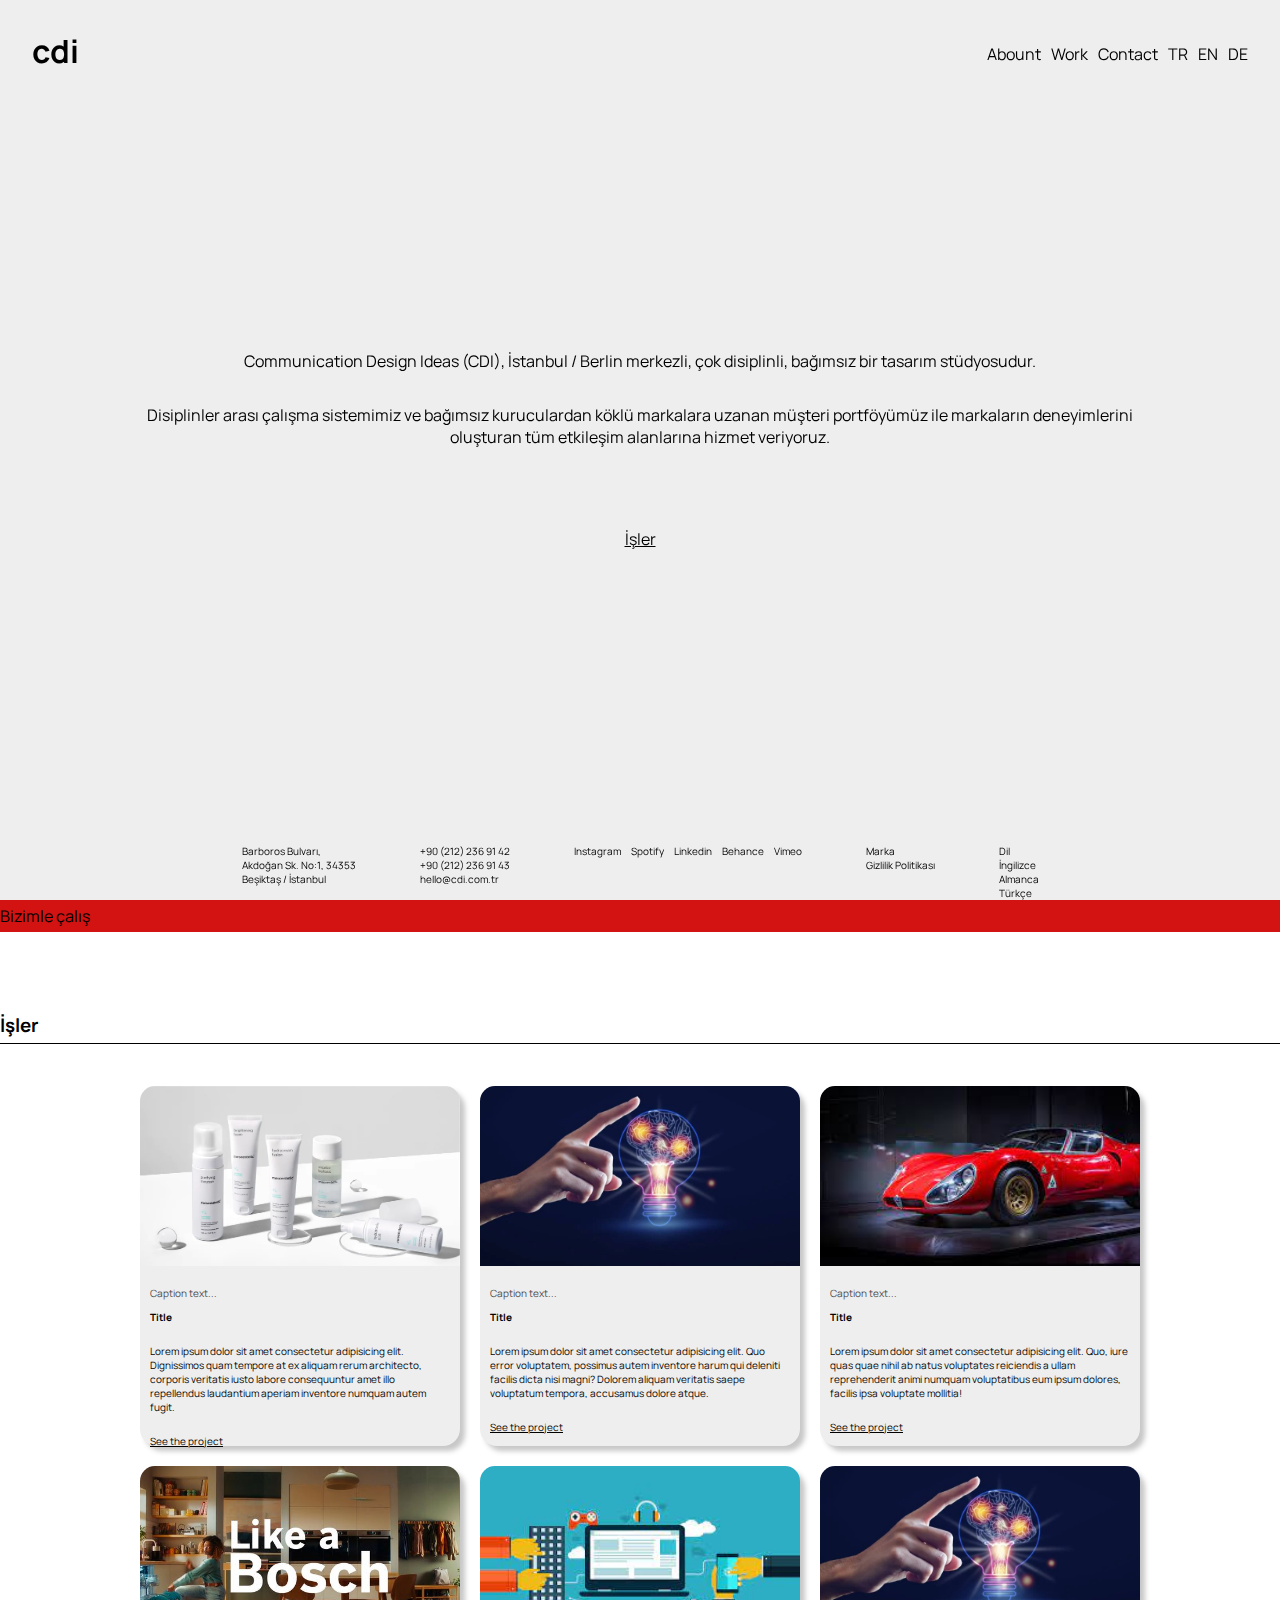
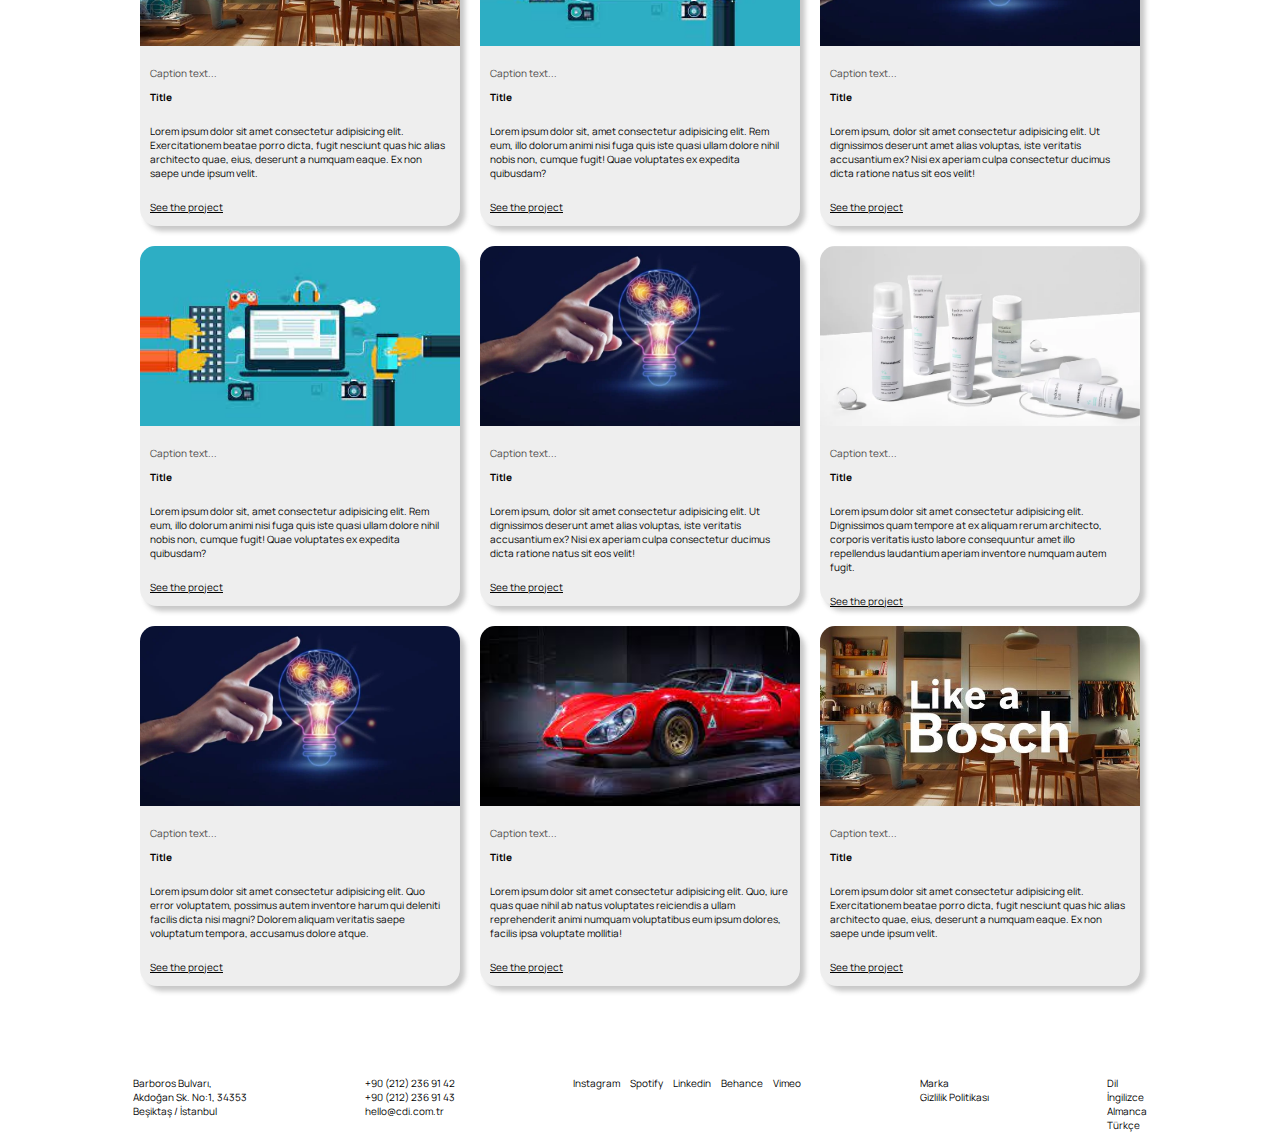
<file: html/index.html>
<!DOCTYPE html>
<html lang="en">
<head>
    <meta charset="UTF-8">
    <meta http-equiv="X-UA-Compatible" content="IE=edge">
    <meta name="viewport" content="width=device-width, initial-scale=1.0">
    <link rel="stylesheet" href="../css/style.css">
   <script src="https://code.jquery.com/jquery-3.5.1.slim.min.js" integrity="sha384-DfXdz2htPH0lsSSs5nCTpuj/zy4C+OGpamoFVy38MVBnE+IbbVYUew+OrCXaRkfj" crossorigin="anonymous"></script>
    <title>Document</title>
</head>
<body>
    <header class="header">
            <div class="logo">
                <a href="./index.html"><h1>cdi</h1></a>
            </div>
            <nav class="slide-nav-bar">
                <div id="mySidenav" class="sidenav">
                    <a href="javascript:void(0)" class="closebtn" onclick="closeNav()">&times;</a>
                    <li class="list_item"><a href="./abount.html" key=54>Abount</a></li>
                    <li class="list_item"><a href="./work.html" key=55>Work</a></li>
                    <li class="list_item"><a href="./contact.html" key=56>Contact</a></li>
                    <li class="list_item"><a href="./Sample_Video_Works.html">Sample-Video</a></li>
                    <li class="list_item"><a href="./Simple_work.html">Sample</a></li>
                    <li class="list_item language" id="tr"><a>TR</a></li>
                    <li class="list_item language" id="en"><a>EN</a></li>
                    <li class="list_item language" id="de"><a>DE</a></li>
                  </div>
                  <span class="slide_bar_open" onclick="openNav()">menu </span>
            </nav>
            <nav class="dekstop-nav">
                <ul class="desktop-list">
                    <li class="dekstop_list_item"><a href="./abount.html" key=54>Abount</a></li>
                    <li class="dekstop_list_item"><a href="./work.html" key=55>Work</a></li>
                    <li class="dekstop_list_item"><a href="./contact.html" key=56>Contact</a></li>
                    <li class="dekstop_list_item language" id="tr"><a>TR</a></li>
                    <li class="dekstop_list_item language" id="en"><a>EN</a></li>
                    <li class="dekstop_list_item language" id="de"><a>DE</a></li>
                </ul>
            </nav>
            <div class="header_text">
                  <p class="text_line_1" key=48>Communication Design Ideas (CDI), İstanbul / Berlin merkezli, çok disiplinli, bağımsız bir tasarım stüdyosudur.</p>
                  <p class="text_line_2" key=49>Disiplinler arası çalışma sistemimiz ve bağımsız kuruculardan köklü markalara uzanan müşteri portföyümüz ile markaların deneyimlerini oluşturan tüm etkileşim alanlarına hizmet veriyoruz.</p>
                  <span class="work_in_link"><a href="#sec1" key=50>İşler</a></span>           
            </div>
            <div class="foot_row">
                    <ul class="foot_list">
                        <li><p>Barboros Bulvarı,</p></li>
                        <li><p>Akdoğan Sk. No:1, 34353</p></li>
                        <li><p>Beşiktaş / İstanbul</p></li>
                        </ul>
                    <ul class="foot_list">
                        <li><p>+90 (212) 236 91 42</p></li>
                        <li><p>+90 (212) 236 91 43</p></li>
                        <li><p>hello@cdi.com.tr</p></li>
                    </ul>
                    <ul class="social foot_list ">
                        <li class="main-item"><p>Instagram</p></li>
                        <li class="main-item"><p>Spotify</p></li>
                        <li class="main-item"><p>Linkedin</p></li>
                        <li class="main-item"><p>Behance</p></li>
                        <li class="main-item"><p>Vimeo</p></li>
                    </ul>
                    <ul class="footer_list">
                        <li><p key=42>Marka</p></li>
                        <li><p key=43>Gizlilik Politikası</p></li>
                    </ul>
                    <ul class="footer_list">
                        <li><p key=44>Dil</p></li>
                        <li><p key=45>İngilizce</p></li>
                        <li><p key=46>Almanca</p></li>
                        <li><p key=47>Türkçe</p></li>
                    </ul>
            </div>
    </header>
    <div class="box">
        <p key=51>Bizimle çalış</p>
   </div>
   <section class="container" id="sec1">
         <div><h3 key=50>İşler</h3></div>
         <div class="border"></div>
         <div class="cards">
            <div class="card">
                <div class="card_image img-1"></div>
                <p class="caption" >Caption text...</p>
                <h4>Title</h4>
                <p class="c1">Lorem ipsum dolor sit amet consectetur adipisicing elit. Dignissimos quam tempore at ex aliquam rerum architecto, corporis veritatis iusto labore consequuntur amet illo repellendus laudantium aperiam inventore numquam autem fugit.</p>
                <a href="#">See the project</a>
            </div>
            <div class="card">
                <div class="card_image img-2"></div>
                <p class="caption">Caption text...</p>
                <h4>Title</h4>
                <p class="c1">Lorem ipsum dolor sit amet consectetur adipisicing elit. Quo error voluptatem, possimus autem inventore harum qui deleniti facilis dicta nisi magni? Dolorem aliquam veritatis saepe voluptatum tempora, accusamus dolore atque.</p>
                <a href="#">See the project</a>
            </div>
            <div class="card">
                <div class="card_image img-3"></div>
                <p class="caption">Caption text...</p>
                <h4>Title</h4>
                <p class="c1">Lorem ipsum dolor sit amet consectetur adipisicing elit. Quo, iure quas quae nihil ab natus voluptates reiciendis a ullam reprehenderit animi numquam voluptatibus eum ipsum dolores, facilis ipsa voluptate mollitia!</p>
                <a href="#">See the project</a>            
            </div> 
            <div class="card">
                <div class="card_image img-4"></div>
                <p class="caption">Caption text...</p>
                <h4>Title</h4>
                <p class="c1">Lorem ipsum dolor sit amet consectetur adipisicing elit. Exercitationem beatae porro dicta, fugit nesciunt quas hic alias architecto quae, eius, deserunt a numquam eaque. Ex non saepe unde ipsum velit.</p>
                <a href="#">See the project</a>            
            </div>
            <div class="card">
                <div class="card_image img-5"></div>
                <p class="caption">Caption text...</p>
                <h4>Title</h4>
                <p class="c1">Lorem ipsum dolor sit, amet consectetur adipisicing elit. Rem eum, illo dolorum animi nisi fuga quis iste quasi ullam dolore nihil nobis non, cumque fugit! Quae voluptates ex expedita quibusdam?</p>
                <a href="#">See the project</a> 
            </div>
            <div class="card">
                <div class="card_image img-6"></div>
                <p class="caption">Caption text...</p>
                <h4>Title</h4>
                <p class="c1">Lorem ipsum, dolor sit amet consectetur adipisicing elit. Ut dignissimos deserunt amet alias voluptas, iste veritatis accusantium ex? Nisi ex aperiam culpa consectetur ducimus dicta ratione natus sit eos velit!</p>
                <a href="#">See the project</a> 
            </div>
            <div class="card">
                <div class="card_image img-5"></div>
                <p class="caption">Caption text...</p>
                <h4>Title</h4>
                <p class="c1">Lorem ipsum dolor sit, amet consectetur adipisicing elit. Rem eum, illo dolorum animi nisi fuga quis iste quasi ullam dolore nihil nobis non, cumque fugit! Quae voluptates ex expedita quibusdam?</p>
                <a href="#">See the project</a> 
            </div>
            <div class="card">
                <div class="card_image img-6"></div>
                <p class="caption">Caption text...</p>
                <h4>Title</h4>
                <p class="c1">Lorem ipsum, dolor sit amet consectetur adipisicing elit. Ut dignissimos deserunt amet alias voluptas, iste veritatis accusantium ex? Nisi ex aperiam culpa consectetur ducimus dicta ratione natus sit eos velit!</p>
                <a href="#">See the project</a> 
            </div>
            <div class="card">
                <div class="card_image img-1"></div>
                <p class="caption">Caption text...</p>
                <h4>Title</h4>
                <p class="c1">Lorem ipsum dolor sit amet consectetur adipisicing elit. Dignissimos quam tempore at ex aliquam rerum architecto, corporis veritatis iusto labore consequuntur amet illo repellendus laudantium aperiam inventore numquam autem fugit.</p>
                <a href="#">See the project</a>
            </div>
            <div class="card">
                <div class="card_image img-2"></div>
                <p class="caption">Caption text...</p>
                <h4>Title</h4>
                <p class="c1">Lorem ipsum dolor sit amet consectetur adipisicing elit. Quo error voluptatem, possimus autem inventore harum qui deleniti facilis dicta nisi magni? Dolorem aliquam veritatis saepe voluptatum tempora, accusamus dolore atque.</p>
                <a href="#">See the project</a>
            </div>
            <div class="card">
                <div class="card_image img-3"></div>
                <p class="caption">Caption text...</p>
                <h4>Title</h4>
                <p class="c1">Lorem ipsum dolor sit amet consectetur adipisicing elit. Quo, iure quas quae nihil ab natus voluptates reiciendis a ullam reprehenderit animi numquam voluptatibus eum ipsum dolores, facilis ipsa voluptate mollitia!</p>
                <a href="#">See the project</a>            
            </div> 
            <div class="card">
                <div class="card_image img-4"></div>
                <p class="caption">Caption text...</p>
                <h4>Title</h4>
                <p class="c1">Lorem ipsum dolor sit amet consectetur adipisicing elit. Exercitationem beatae porro dicta, fugit nesciunt quas hic alias architecto quae, eius, deserunt a numquam eaque. Ex non saepe unde ipsum velit.</p>
                <a href="#">See the project</a>            
            </div>
         </div>
      </div>

   </section>
   <footer class="footer">
        <div class="container">
            <div class="footer_row">
                <ul class="footer_list">
                    <li><p>Barboros Bulvarı,</p></li>
                    <li><p>Akdoğan Sk. No:1, 34353</p></li>
                    <li><p>Beşiktaş / İstanbul</p></li>
                    </ul>
                <ul class="footer_list">
                    <li><p>+90 (212) 236 91 42</p></li>
                    <li><p>+90 (212) 236 91 43</p></li>
                    <li><p>hello@cdi.com.tr</p></li>
                </ul>
                <ul class="social_foot footer_list ">
                    <li class="main-item"><p>Instagram</p></li>
                    <li class="main-item"><p>Spotify</p></li>
                    <li class="main-item"><p>Linkedin</p></li>
                    <li class="main-item"><p>Behance</p></li>
                    <li class="main-item"><p>Vimeo</p></li>
                </ul>
                <ul class="footer_list">
                    <li><p key=42>Marka</p></li>
                    <li><p key=43>Gizlilik Politikası</p></li>
                </ul>
                <ul class="footer_list">
                    <li><p key=44>Dil</p></li>
                    <li><p key=45>İngilizce</p></li>
                    <li><p key=46>Almanca</p></li>
                    <li><p key=47>Türkçe</p></li>
                </ul>
        </div>
        </div>
   </footer>
    <script src="../script/script.js"></script>
</body>
</html>
</file>
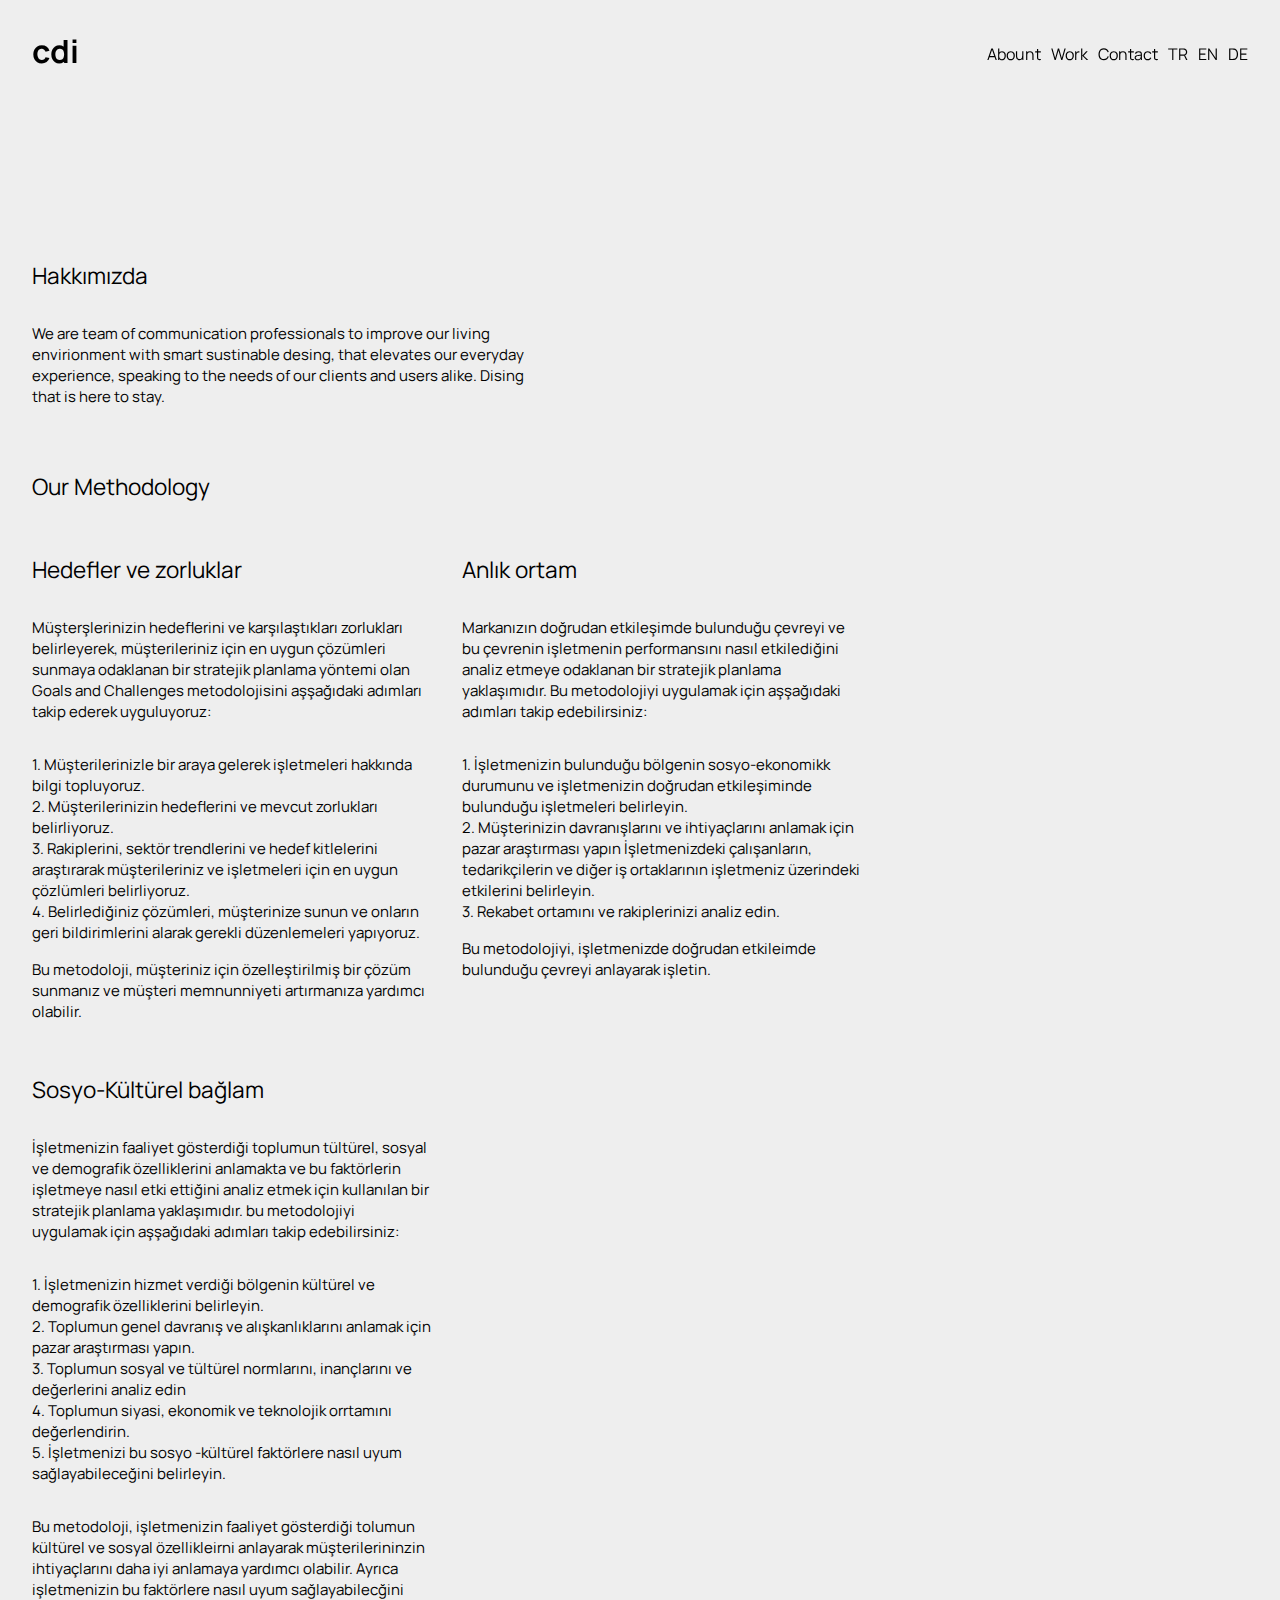
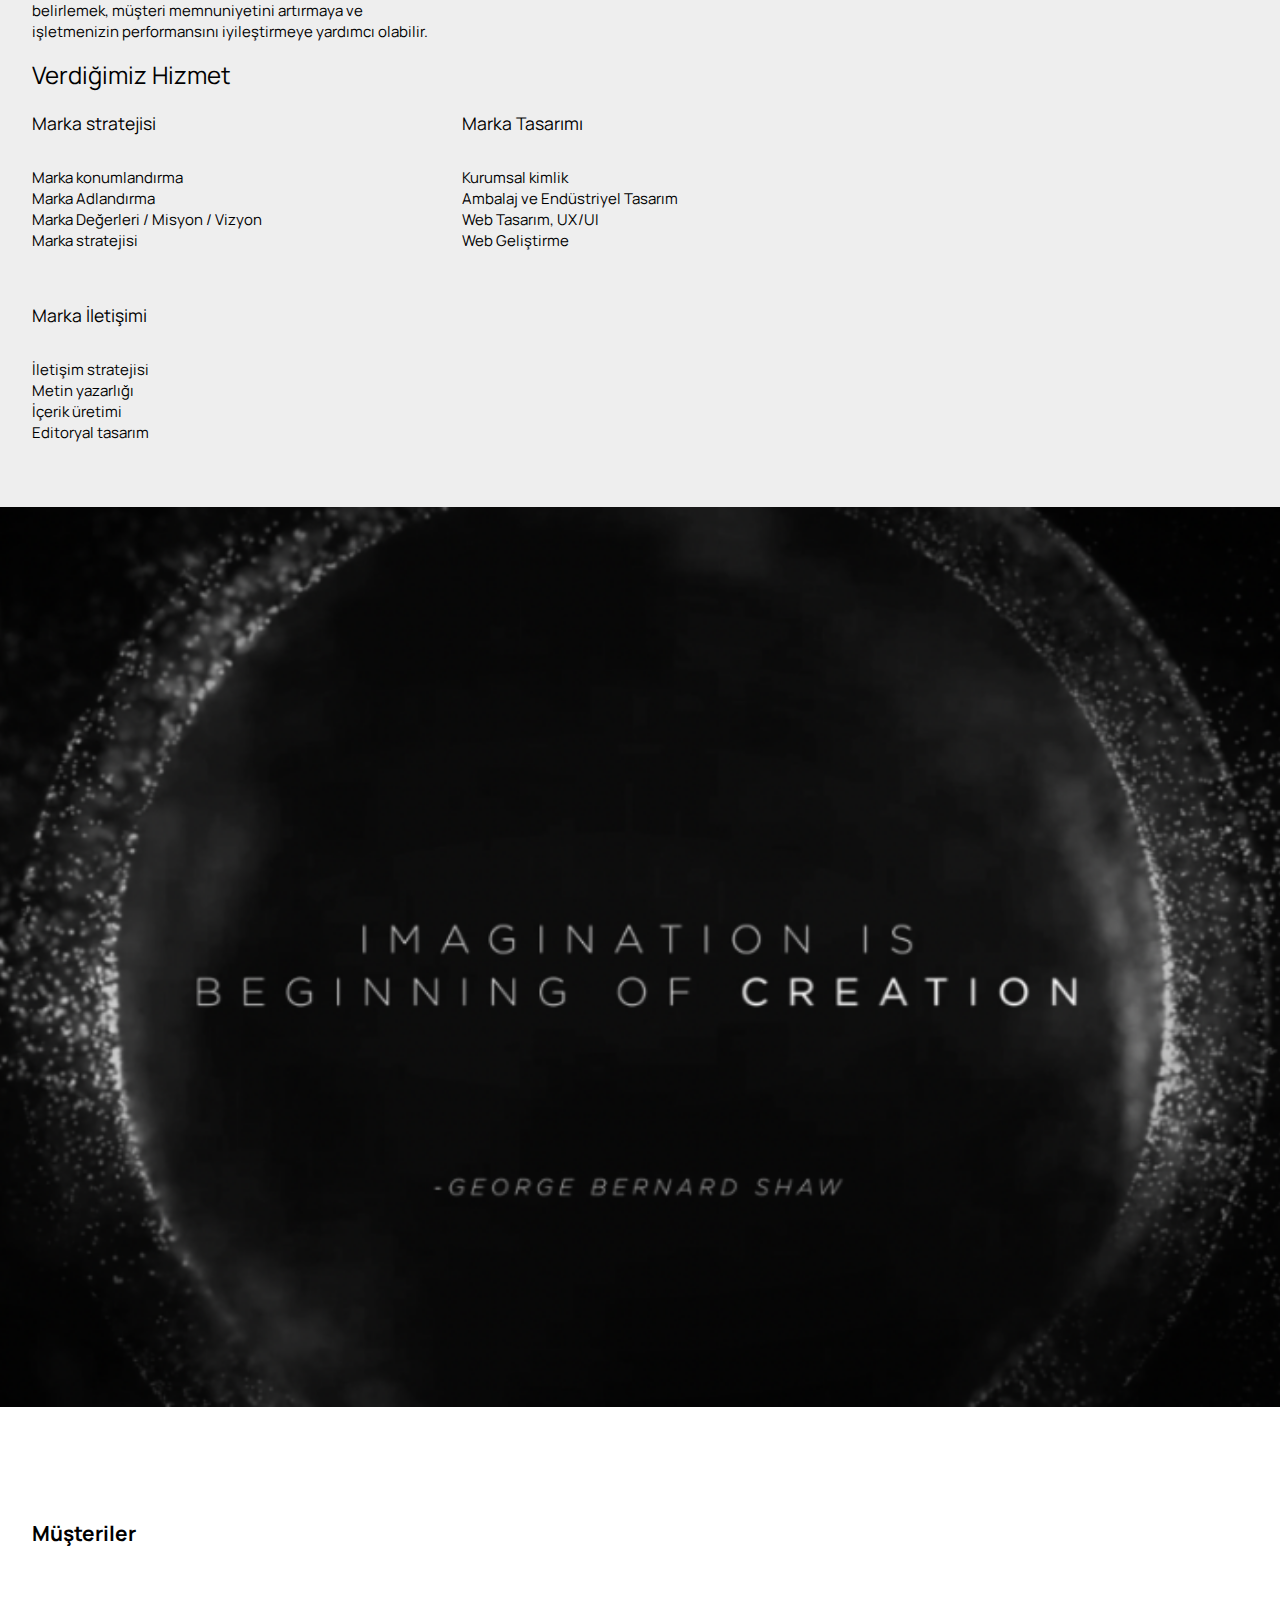
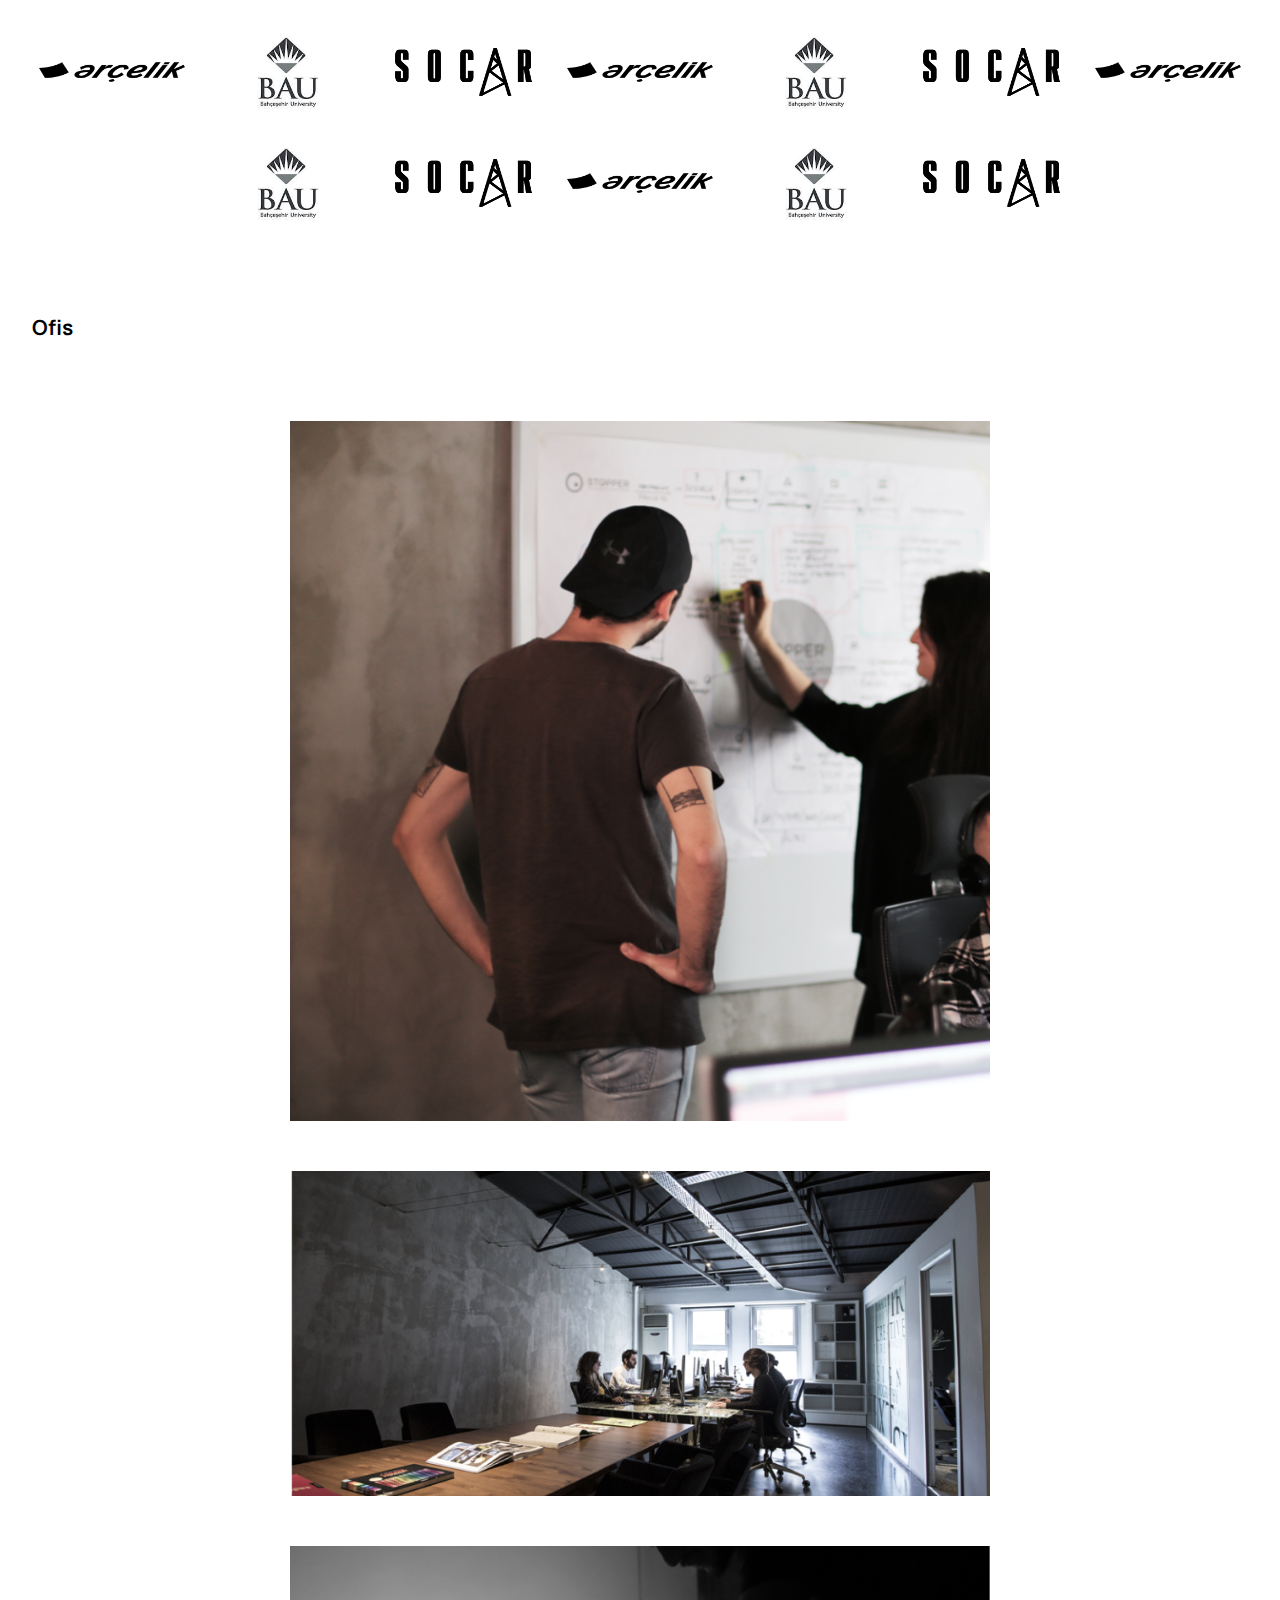
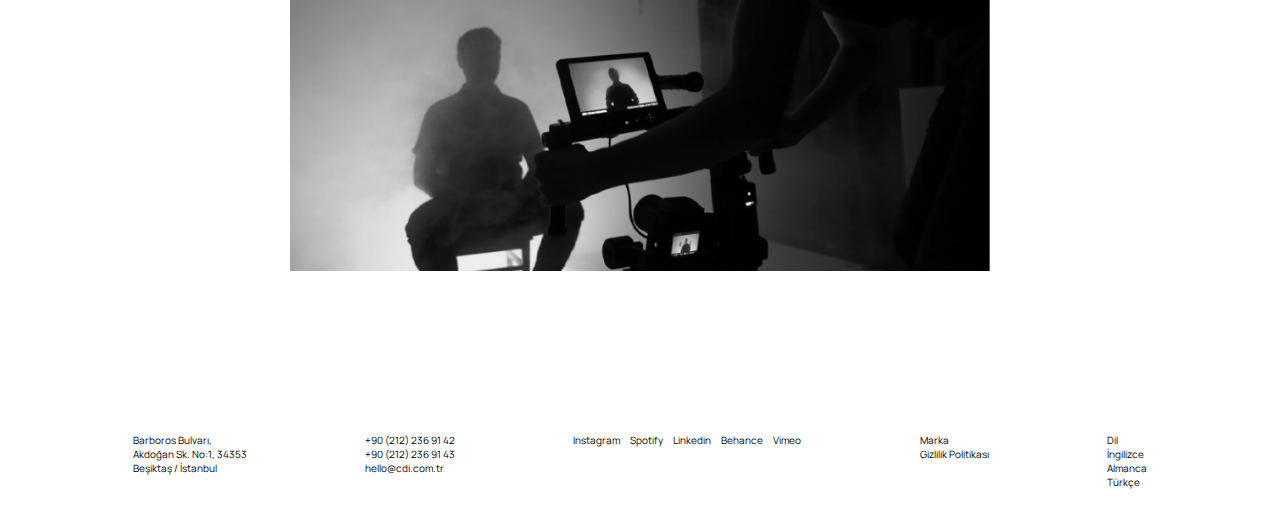
<file: html/abount.html>
<!DOCTYPE html>
<html lang="en">
<head>
    <meta charset="UTF-8">
    <meta http-equiv="X-UA-Compatible" content="IE=edge">
    <meta name="viewport" content="width=device-width, initial-scale=1.0">
   <script src="https://code.jquery.com/jquery-3.5.1.slim.min.js" integrity="sha384-DfXdz2htPH0lsSSs5nCTpuj/zy4C+OGpamoFVy38MVBnE+IbbVYUew+OrCXaRkfj" crossorigin="anonymous"></script>
    <link rel="stylesheet" href="../css/style.css">
    

    <title>Document</title>
</head>
<body> 
    <header class="about_header">
        <div class="logo">
            <a href="./index.html"><h1>cdi</h1></a>
        </div>
        <nav class="slide-nav-bar">
            <div id="mySidenav" class="sidenav">
                <a href="javascript:void(0)" class="closebtn" onclick="closeNav()">&times;</a>
                <li class="list_item"><a href="./abount.html" key=54>Abount</a></li>
                <li class="list_item"><a href="./work.html" key=55>Work</a></li>
                <li class="list_item"><a href="./contact.html" key=56>Contact</a></li>
                <li class="list_item"><a href="./Sample_Video_Works.html">Sample-Video</a></li>
                <li class="list_item"><a href="./Simple_work.html">Sample</a></li>
                <li class="list_item language" id="tr"><a>TR</a></li>
                <li class="list_item language" id="en"><a>EN</a></li>
                <li class="list_item language" id="de"><a>DE</a></li>
              </div>
              <span class="slide_bar_open" onclick="openNav()">menu </span>
        </nav>
        <nav class="dekstop-nav">
            <ul class="desktop-list">
                <li class="dekstop_list_item"><a href="./abount.html" key=54>Abount</a></li>
                <li class="dekstop_list_item"><a href="./work.html" key=55>Work</a></li>
                <li class="dekstop_list_item"><a href="./contact.html" key=56>Contact</a></li>
                <li class="dekstop_list_item language" id="tr"><a>TR</a></li>
                <li class="dekstop_list_item language" id="en"><a>EN</a></li>
                <li class="dekstop_list_item language" id="de"><a>DE</a></li>
            </ul>
        </nav>
        <div class="row">
            <div class="cloumn">
                    <h2 key=0>Hakkımızda</h2>
                    <p key=1>We are team of communication professionals to improve our living 
                        envirionment with smart sustinable desing, that elevates our everyday
                        experience, speaking to the needs of our clients and users alike. Dising 
                        that is here to stay.
                    </p>
                    <h2 class="alt_title" key=2>Our Methodology</h2>
            </div>
        </div>
        <div class="bord">
            <div class="o"><p> 1</p></div>
            <div class="ı"></div>
            <div class="o"><p> 2</p></div>
            <div class="ı"></div>
            <div class="o"><p> 3</p></div>
        </div>
       
            <div class="row">
                <div class="boks">
                    <h2 key=3>Hedefler ve zorluklar</h2>
                    <p key=4>Müşterşlerinizin hedeflerini ve karşılaştıkları zorlukları belirleyerek,
                        müşterileriniz için en uygun çözümleri sunmaya odaklanan bir stratejik
                        planlama yöntemi olan Goals and Challenges metodolojisini aşşağıdaki adımları
                        takip ederek uyguluyoruz:
                    </p>
                    <ul>
                        <li key=5>1. Müşterilerinizle bir araya gelerek işletmeleri hakkında bilgi topluyoruz.</li>
                        <li key=6>2. Müşterilerinizin hedeflerini ve mevcut zorlukları belirliyoruz.</li>
                        <li key=7>3. Rakiplerini, sektör trendlerini ve hedef kitlelerini araştırarak müşterileriniz ve işletmeleri için en uygun çözlümleri belirliyoruz.</li>
                        <li key=8>4. Belirlediğiniz çözümleri, müşterinize sunun ve onların geri bildirimlerini alarak gerekli düzenlemeleri yapıyoruz.</li>
                        <p key=9>Bu metodoloji, müşteriniz için özelleştirilmiş bir çözüm sunmanız ve müşteri memnunniyeti artırmanıza yardımcı olabilir.</p>
                    </ul>
                </div>
               
                <div class="boks">
                    <h2 key=10>Anlık ortam</h2>
                    <p key=11>Markanızın doğrudan etkileşimde bulunduğu çevreyi ve bu çevrenin işletmenin performansını nasıl etkilediğini analiz etmeye odaklanan bir stratejik planlama yaklaşımıdır. Bu metodolojiyi uygulamak için aşşağıdaki adımları takip edebilirsiniz:</p>
                    <ul>
                        <li key=12>1. İşletmenizin bulunduğu bölgenin sosyo-ekonomikk durumunu ve işletmenizin doğrudan etkileşiminde bulunduğu işletmeleri belirleyin.</li>
                        <li key=13>2. Müşterinizin davranışlarını ve ihtiyaçlarını anlamak için pazar araştırması yapın İşletmenizdeki çalışanların, tedarikçilerin ve diğer iş ortaklarının işletmeniz üzerindeki etkilerini belirleyin.</li>
                        <li key=14>3. Rekabet ortamını ve rakiplerinizi analiz edin.</li>
                        <p key=15>Bu metodolojiyi, işletmenizde doğrudan etkileimde bulunduğu çevreyi anlayarak işletin.</p>
                    </ul>
                </div>
                <div class="boks">
                    <h2 key=16>Sosyo-Kültürel bağlam</h2>
                    <p key=17>İşletmenizin faaliyet gösterdiği toplumun tültürel, sosyal ve demografik özelliklerini anlamakta ve bu faktörlerin işletmeye nasıl etki ettiğini analiz etmek için kullanılan bir stratejik planlama yaklaşımıdır. bu metodolojiyi uygulamak için aşşağıdaki adımları takip edebilirsiniz:</p>
                    <ul>
                        <li key=18>1. İşletmenizin hizmet verdiği bölgenin kültürel ve demografik özelliklerini belirleyin.</li>
                        <li key=19>2. Toplumun genel davranış ve alışkanlıklarını anlamak için pazar araştırması yapın.</li>
                        <li key=20>3. Toplumun sosyal ve tültürel normlarını, inançlarını ve değerlerini analiz edin</li>
                        <li key=21>4. Toplumun siyasi, ekonomik ve teknolojik orrtamını değerlendirin.</li>
                        <li key=22>5. İşletmenizi bu sosyo -kültürel faktörlere nasıl uyum sağlayabileceğini belirleyin.</li>
                    </ul>
                    <p key=23>Bu metodoloji, işletmenizin faaliyet gösterdiği tolumun kültürel ve sosyal özellikleirni anlayarak müşterilerininzin ihtiyaçlarını daha iyi anlamaya yardımcı olabilir. Ayrıca işletmenizin bu faktörlere nasıl uyum sağlayabilecğini belirlemek, müşteri memnuniyetini artırmaya ve işletmenizin performansını iyileştirmeye yardımcı olabilir.</p>
                </div>
            </div> 
            <div class="brace">
                <h2 key=24>Verdiğimiz Hizmet</h2>
            </div>
            <div class="row">
                  <div class="boks">
                    <h3 key=25>Marka stratejisi</h3>
                    <ul>
                        <li key=26>Marka konumlandırma</li>
                        <li key=27>Marka Adlandırma</li>
                        <li key=28>Marka Değerleri / Misyon / Vizyon</li>
                        <li key=29>Marka stratejisi</li>
                    </ul>
                  </div>
                  <div class="boks">
                    <h3 key=30>Marka Tasarımı</h3>
                    <ul>
                        <li key=31>Kurumsal kimlik</li>
                        <li key=32>Ambalaj ve Endüstriyel Tasarım</li>
                        <li key=33>Web Tasarım, UX/UI</li>
                        <li key=34>Web Geliştirme</li>
                    </ul>
                  </div>
                  <div class="boks">
                    <h3 key=35>Marka İletişimi</h3>
                    <ul>
                        <li key=36>İletişim stratejisi</li>
                        <li key=37>Metin yazarlığı</li>
                        <li key=38>İçerik üretimi</li>
                        <li key=39>Editoryal tasarım</li>
                    </ul>
                  </div>
            </div>
    </header>
    <div class="about_img"></div>
    <section class="about_section">
        <h3 key=40>Müşteriler</h3>
        <div class="row">
            <div class="clients">
                <ul class="cliend_list">
                    <li><img src="../images/arcelik-logo-black-and-white.png" width="160px" height="90px"></li>
                    <li><img src="../images/indir (2).jpeg" width="160px" height="90px" ></li>
                    <li><img src="../images/socar-logo-black-and-white.png" width="160px" height="90px"></li>
                    <li><img src="../images/arcelik-logo-black-and-white.png" width="160px" height="90px"></li>
                    <li><img src="../images/indir (2).jpeg" width="160px" height="90px" ></li>
                    <li><img src="../images/socar-logo-black-and-white.png" width="160px" height="90px"></li>
                    <li><img src="../images/arcelik-logo-black-and-white.png" width="160px" height="90px"></li>
                    <li><img src="../images/indir (2).jpeg" width="160px" height="90px" ></li>
                    <li><img src="../images/socar-logo-black-and-white.png" width="160px" height="90px"></li>
                    <li><img src="../images/arcelik-logo-black-and-white.png" width="160px" height="90px"></li>
                    <li><img src="../images/indir (2).jpeg" width="160px" height="90px" ></li>
                    <li><img src="../images/socar-logo-black-and-white.png" width="160px" height="90px"></li>
                </ul>
            </div>
        </div>
        <h3 key=41>Ofis</h3>
        <div class="row_img">
            <div class="box1"></div>
            <div>
                <div class="box2"></div>
                <div class="box3"></div>
            </div>
        </div>
    </section>
    <footer class="footer">
        <div class="container">
            <div class="footer_row">
                <ul class="footer_list">
                    <li><p>Barboros Bulvarı,</p></li>
                    <li><p>Akdoğan Sk. No:1, 34353</p></li>
                    <li><p>Beşiktaş / İstanbul</p></li>
                    </ul>
                <ul class="footer_list">
                    <li><p>+90 (212) 236 91 42</p></li>
                    <li><p>+90 (212) 236 91 43</p></li>
                    <li><p>hello@cdi.com.tr</p></li>
                </ul>
                <ul class="social_foot footer_list ">
                    <li class="main-item"><p>Instagram</p></li>
                    <li class="main-item"><p>Spotify</p></li>
                    <li class="main-item"><p>Linkedin</p></li>
                    <li class="main-item"><p>Behance</p></li>
                    <li class="main-item"><p>Vimeo</p></li>
                </ul>
                <ul class="footer_list">
                    <li><p key=42>Marka</p></li>
                    <li><p key=43>Gizlilik Politikası</p></li>
                </ul>
                <ul class="footer_list">
                    <li><p key=44>Dil</p></li>
                    <li><p key=45>İngilizce</p></li>
                    <li><p key=46>Almanca</p></li>
                    <li><p key=47>Türkçe</p></li>
                </ul>
        </div>
        </div>
   </footer>

   <script src="../script/script.js"></script>
</body>
</html>
</file>
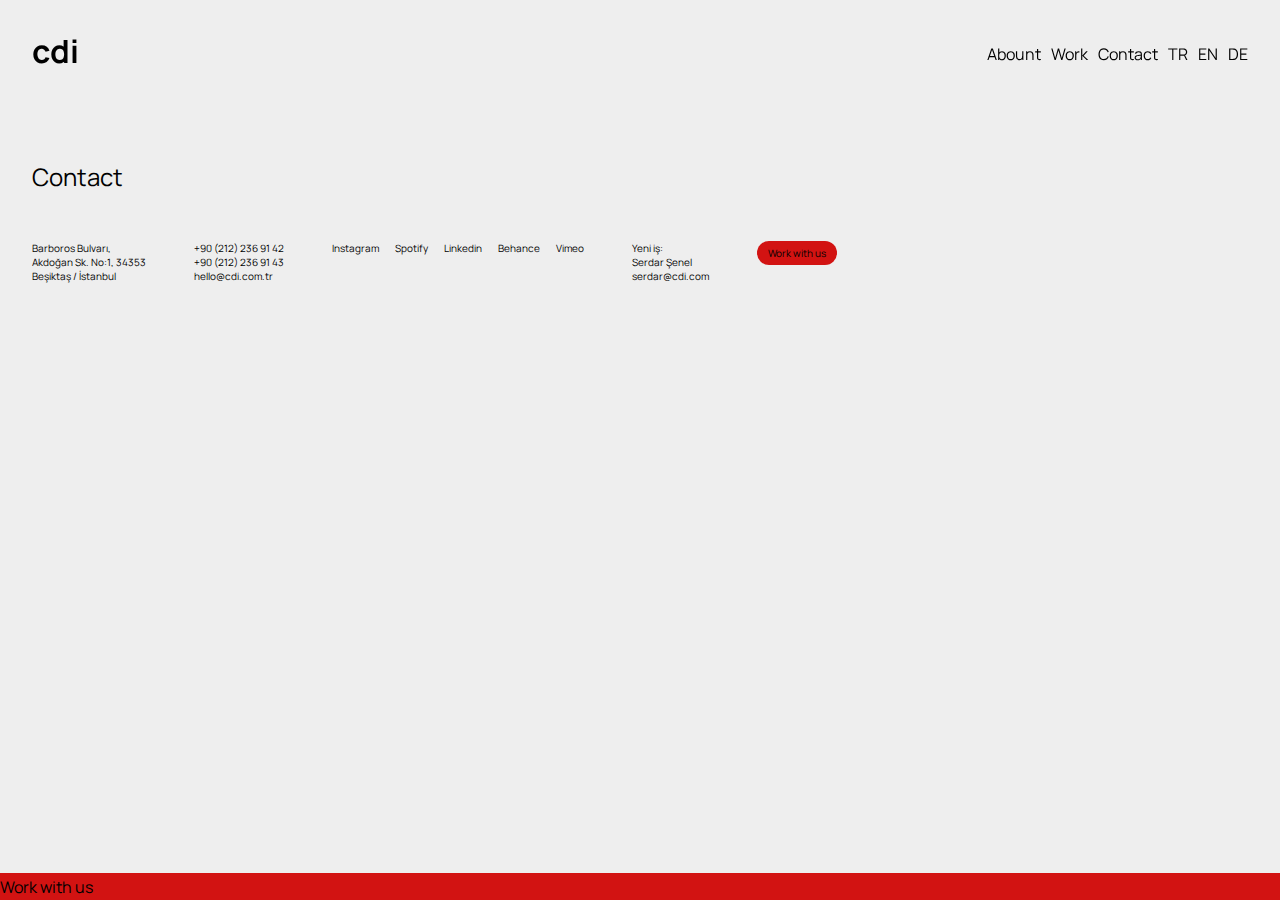
<file: html/contact.html>
<!DOCTYPE html>
<html lang="en">
<head>
    <meta charset="UTF-8">
    <meta http-equiv="X-UA-Compatible" content="IE=edge">
    <meta name="viewport" content="width=device-width, initial-scale=1.0">
    <link rel="stylesheet" href="../css/style.css">
   <script src="https://code.jquery.com/jquery-3.5.1.slim.min.js" integrity="sha384-DfXdz2htPH0lsSSs5nCTpuj/zy4C+OGpamoFVy38MVBnE+IbbVYUew+OrCXaRkfj" crossorigin="anonymous"></script>


    <title>Document</title>
</head>
<body>
    <header class="contact_header">
        <div class="logo">
            <a href="./index.html"><h1>cdi</h1></a>
        </div>
        <nav class="slide-nav-bar">
            <div id="mySidenav" class="sidenav">
                <a href="javascript:void(0)" class="closebtn" onclick="closeNav()">&times;</a>
                <li class="list_item"><a href="./abount.html" key=54>Abount</a></li>
                <li class="list_item"><a href="./work.html" key=55>Work</a></li>
                <li class="list_item"><a href="./contact.html" key=56>Contact</a></li>
                <li class="list_item"><a href="./Sample_Video_Works.html">Sample-Video</a></li>
                <li class="list_item"><a href="./Simple_work.html">Sample</a></li>
                <li class="list_item language" id="tr"><a>TR</a></li>
                <li class="list_item language" id="en"><a>EN</a></li>
                <li class="list_item language" id="de"><a>DE</a></li>
              </div>
              <span class="slide_bar_open" onclick="openNav()">menu </span>
        </nav>
        <nav class="dekstop-nav">
            <ul class="desktop-list">
                <li class="dekstop_list_item"><a href="./abount.html" key=54>Abount</a></li>
                <li class="dekstop_list_item"><a href="./work.html" key=55>Work</a></li>
                <li class="dekstop_list_item"><a href="./contact.html" key=56>Contact</a></li>
                <li class="dekstop_list_item language" id="tr"><a>TR</a></li>
                <li class="dekstop_list_item language" id="en"><a>EN</a></li>
                <li class="dekstop_list_item language" id="de"><a>DE</a></li>
            </ul>
        </nav>

        <h2 key=52>Contact</h2>
        <div class="contact">
                <ul class="contact_list">
                    <li><p>Barboros Bulvarı,</p></li>
                    <li><p>Akdoğan Sk. No:1, 34353</p></li>
                    <li><p>Beşiktaş / İstanbul</p></li>
                    </ul>
                <ul class="contact_list">
                    <li><p>+90 (212) 236 91 42</p></li>
                    <li><p>+90 (212) 236 91 43</p></li>
                    <li><p>hello@cdi.com.tr</p></li>
                </ul>
                <ul class="social_contact contact_list ">
                    <li><p>Instagram</p></li>
                    <li><p>Spotify</p></li>
                    <li><p>Linkedin</p></li>
                    <li><p>Behance</p></li>
                    <li><p>Vimeo</p></li>
                </ul>
                <ul class="contact_list">
                    <li><p key=53>Yeni iş:</p></li>
                    <li><p>Serdar Şenel</p></li>
                    <li><p>serdar@cdi.com</p></li>
                </ul>
                <ul>
                    <li  class="contact_button"><a href="#" key=51>Work with us </a></li>
                </ul>
            </div>       
            <div class="iframe">
                <iframe src="https://www.google.com/maps/embed?pb=!1m18!1m12!1m3!1d3009.0938180568787!2d29.006051799999998!3d41.0450774!2m3!1f0!2f0!3f0!3m2!1i1024!2i768!4f13.1!3m3!1m2!1s0x14cab7a3ce3b830d%3A0xf83a040bcfd7b7e5!2zQ2loYW5uw7xtYSwgQWtkb8SfYW4gU2suIE5vOjEsIDM0MzUzIEJlxZ9pa3RhxZ8vxLBzdGFuYnVs!5e0!3m2!1str!2str!4v1681865393950!5m2!1str!2str" width="600" height="450" style="border:0;" allowfullscreen="" loading="lazy" referrerpolicy="no-referrer-when-downgrade"></iframe>
            </div>
            <div class="box_text">
                <p key=51>Work with us</p>
            </div>
            

    </header>
       
            
  
   <script src="../script/script.js"></script>
</body>
</html>
</file>
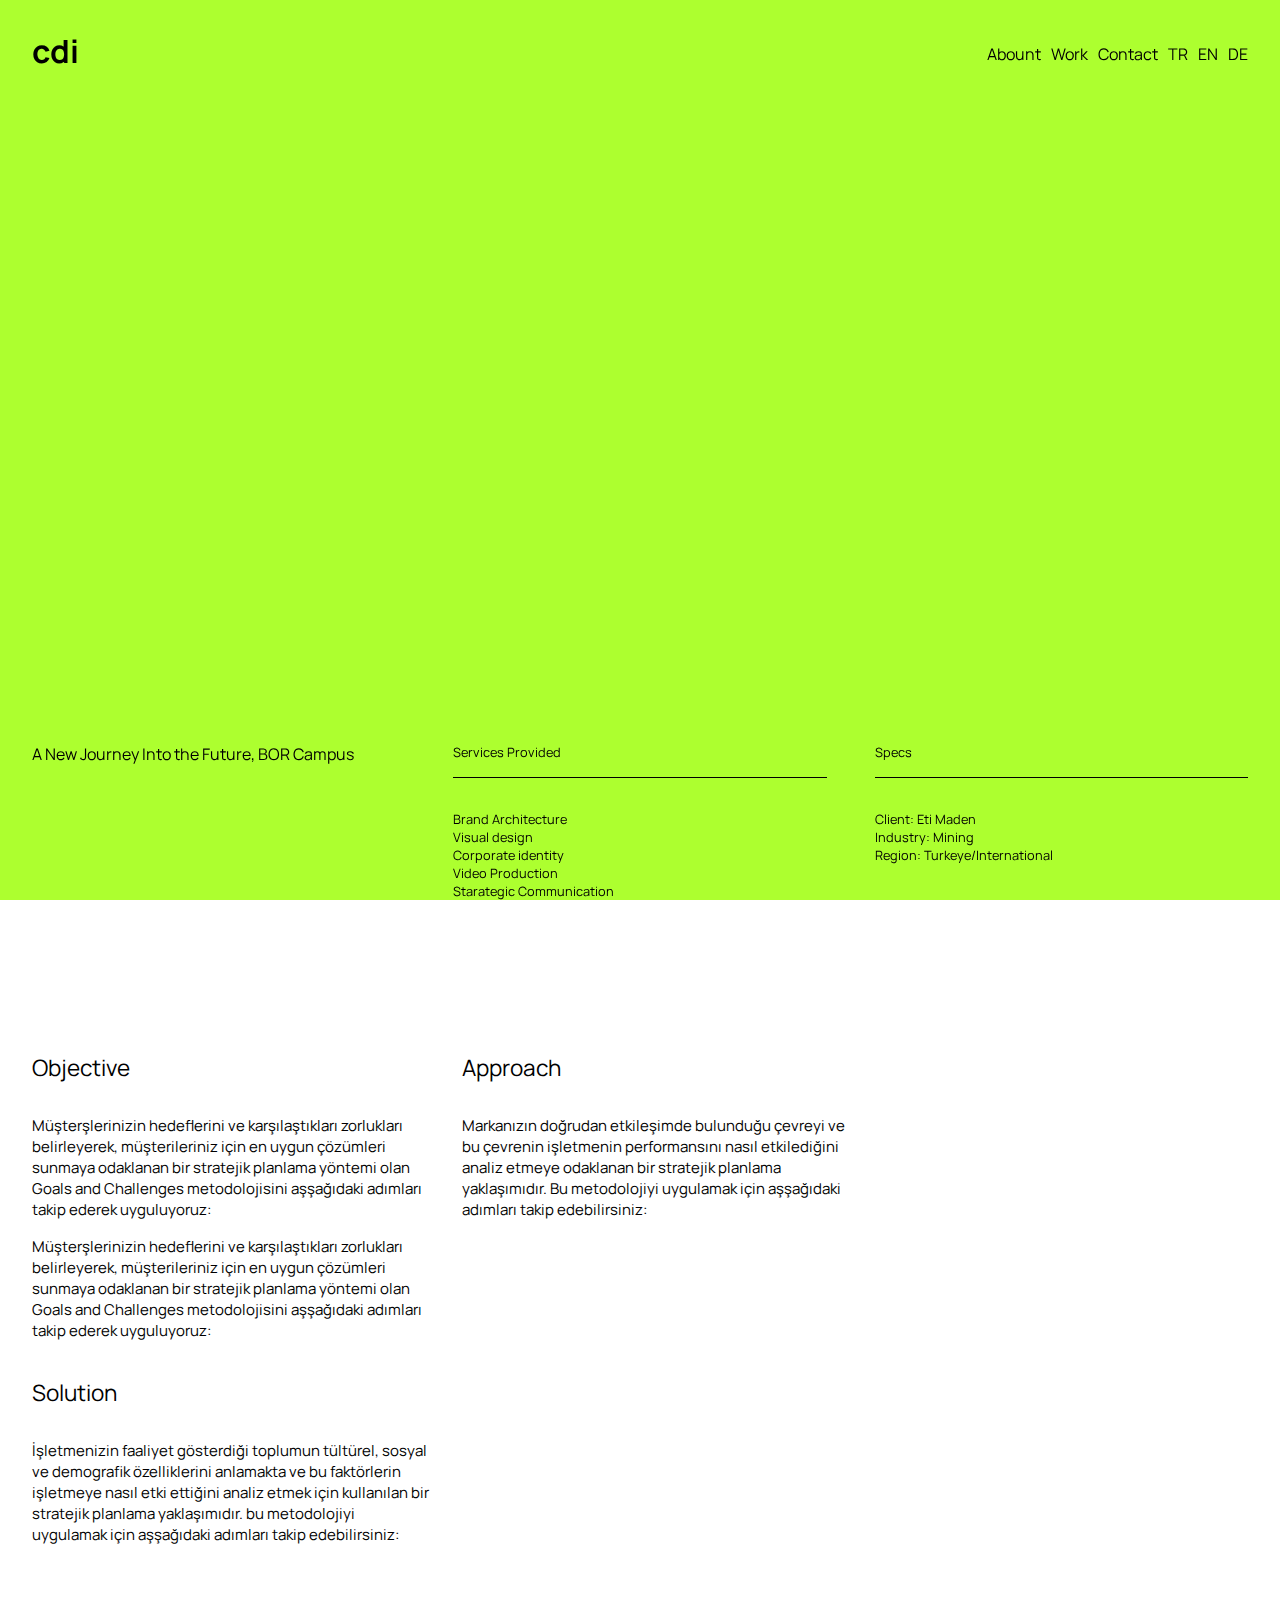
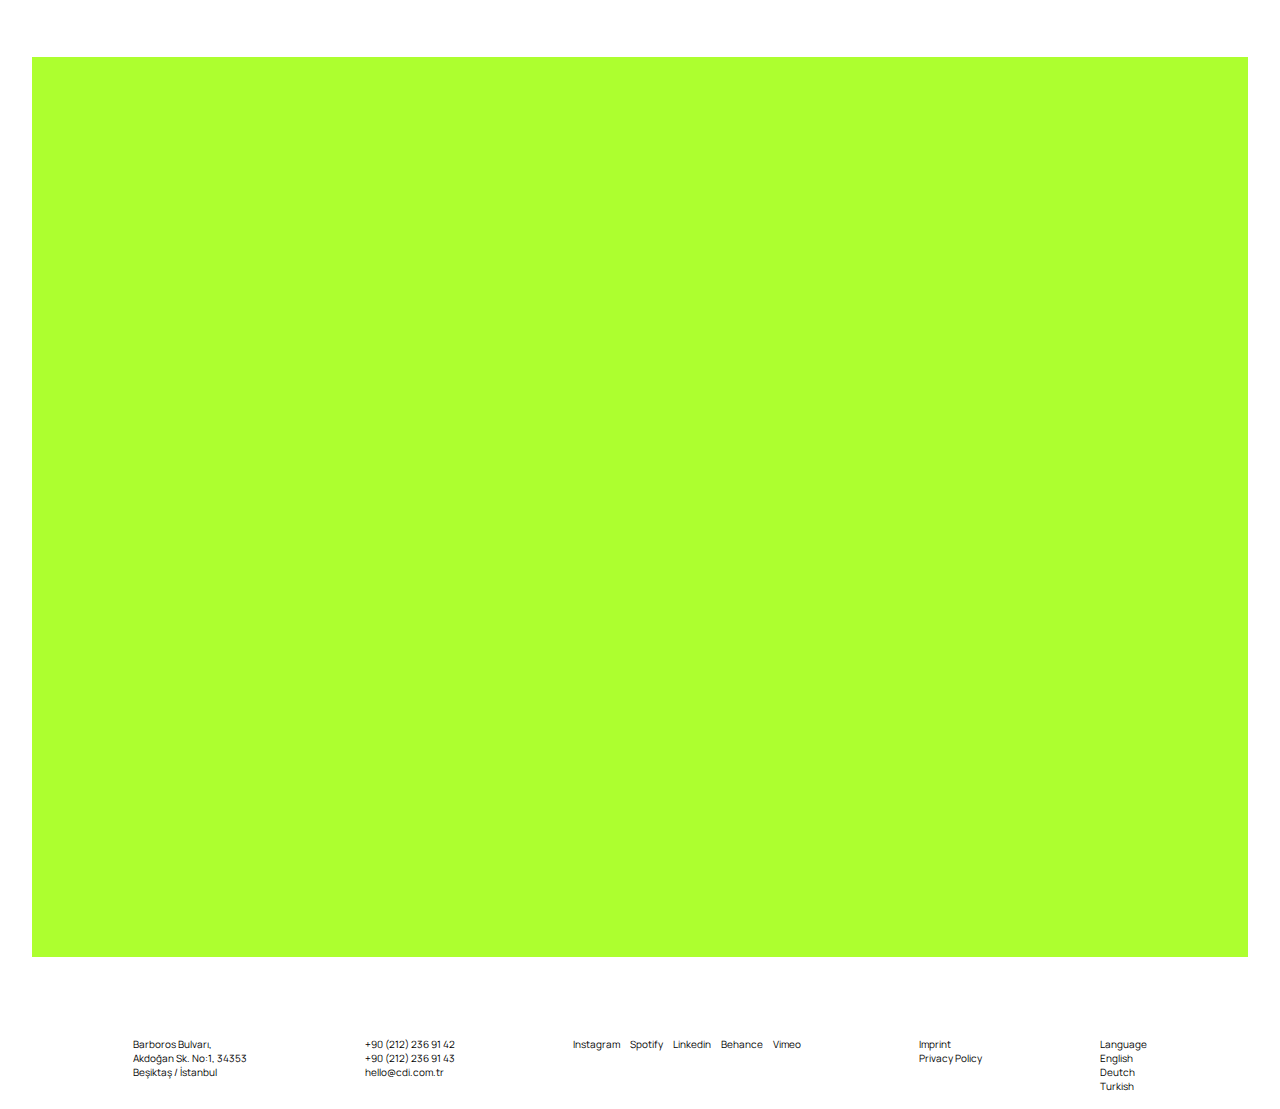
<file: html/Sample_Video_Works.html>
<!DOCTYPE html>
<html lang="en">
<head>
    <meta charset="UTF-8">
    <meta http-equiv="X-UA-Compatible" content="IE=edge">
    <meta name="viewport" content="width=device-width, initial-scale=1.0">
    <link rel="stylesheet" href="../css/style.css">
    <title>Document</title>
</head>
<body>
    <header class="simple_video_header">
        <div class="logo">
            <a href="./index.html"><h1>cdi</h1></a>
        </div>
        <nav class="slide-nav-bar">
            <div id="mySidenav" class="sidenav">
                <a href="javascript:void(0)" class="closebtn" onclick="closeNav()">&times;</a>
                <li class="list_item"><a href="./abount.html">Abount</a></li>
                <li class="list_item"><a href="./work.html">Work</a></li>
                <li class="list_item"><a href="./contact.html">Contact</a></li>
                <li class="list_item"><a href="./Sample_Video_Works.html">Sample-Video</a></li>
                <li class="list_item"><a href="./Simple_work.html">Sample</a></li>
                <li class="list_item"><a href="#">TR</a></li>
                <li class="list_item"><a href="#">EN</a></li>
                <li class="list_item"><a href="#">DE</a></li>
              </div>
              <span class="slide_bar_open" onclick="openNav()">menu </span>
        </nav>
        <nav class="dekstop-nav">
            <ul class="desktop-list">
                <li class="dekstop_list_item"><a href="./abount.html">Abount</a></li>
                <li class="dekstop_list_item"><a href="./work.html">Work</a></li>
                <li class="dekstop_list_item"><a href="./contact.html">Contact</a></li>
                <li class="dekstop_list_item"><a href="#">TR</a></li>
                <li class="dekstop_list_item"><a href="#">EN</a></li>
                <li class="dekstop_list_item"><a href="#">DE</a></li>
            </ul>
        </nav>
        <div class="simple_row">
            <div class="absolid">
                <div class="simple_cloumn">
                    <h2>A New Journey Into the Future, BOR Campus</h2>
                </div>
                <div class="simple_cloumn">
                    <h3>Services Provided</h3>
                    <div class="sollid"></div>
                    <P>Brand Architecture</P>
                    <P>Visual design</P>
                    <P>Corporate identity</P>
                    <P>Video Production</P>
                    <P>Starategic Communication</P>
                </div>
                <div class="simple_cloumn">
                    <h3>Specs</h3>
                    <div class="sollid"></div>
                    <p>Client:    Eti Maden</p>
                    <p>Industry:  Mining</p>
                    <p>Region:    Turkeye/International</p>
    
                </div>
            </div>
        </div>
    </header>
    <section class="simple_section">
        
        <div class="about_header" style="background-color: white;">
            <div class="bord">
                <div class="o"><p> 1</p></div>
                <div class="ı"></div>
                <div class="o"><p> 2</p></div>
                <div class="ı"></div>
                <div class="o"><p> 3</p></div>
            </div>
        <div class="row">
            <div class="boks">
                <h2>Objective</h2>
                <p>Müşterşlerinizin hedeflerini ve karşılaştıkları zorlukları belirleyerek,
                    müşterileriniz için en uygun çözümleri sunmaya odaklanan bir stratejik
                    planlama yöntemi olan Goals and Challenges metodolojisini aşşağıdaki adımları
                    takip ederek uyguluyoruz:
                </p>
                <p>Müşterşlerinizin hedeflerini ve karşılaştıkları zorlukları belirleyerek,
                    müşterileriniz için en uygun çözümleri sunmaya odaklanan bir stratejik
                    planlama yöntemi olan Goals and Challenges metodolojisini aşşağıdaki adımları
                    takip ederek uyguluyoruz:
                </p>
               
            </div>
           
            <div class="boks">
                <h2>Approach</h2>
                <p>Markanızın doğrudan etkileşimde bulunduğu çevreyi ve bu çevrenin işletmenin performansını nasıl etkilediğini analiz etmeye odaklanan bir stratejik planlama yaklaşımıdır. Bu metodolojiyi uygulamak için aşşağıdaki adımları takip edebilirsiniz:</p>
               
            </div>
            <div class="boks">
                <h2>Solution</h2>
                <p>İşletmenizin faaliyet gösterdiği toplumun tültürel, sosyal ve demografik özelliklerini anlamakta ve bu faktörlerin işletmeye nasıl etki ettiğini analiz etmek için kullanılan bir stratejik planlama yaklaşımıdır. bu metodolojiyi uygulamak için aşşağıdaki adımları takip edebilirsiniz:</p>
               
            </div>
        </div> 
    </div>
    </section>
    <section class="semple_section2">
    </section>
    <footer class="footer">
        <div class="container">
            <div class="footer_row">
                <ul class="footer_list">
                    <li><p>Barboros Bulvarı,</p></li>
                    <li><p>Akdoğan Sk. No:1, 34353</p></li>
                    <li><p>Beşiktaş / İstanbul</p></li>
                    </ul>
                <ul class="footer_list">
                    <li><p>+90 (212) 236 91 42</p></li>
                    <li><p>+90 (212) 236 91 43</p></li>
                    <li><p>hello@cdi.com.tr</p></li>
                </ul>
                <ul class="social_foot footer_list ">
                    <li class="main-item"><p>Instagram</p></li>
                    <li class="main-item"><p>Spotify</p></li>
                    <li class="main-item"><p>Linkedin</p></li>
                    <li class="main-item"><p>Behance</p></li>
                    <li class="main-item"><p>Vimeo</p></li>
                </ul>
                <ul class="footer_list">
                    <li><p>Imprint</p></li>
                    <li><p>Privacy Policy</p></li>
                </ul>
                <ul class="footer_list">
                    <li><p>Language</p></li>
                    <li><p>English</p></li>
                    <li><p>Deutch</p></li>
                    <li><p>Turkish</p></li>
                </ul>
        </div>
        </div>
   </footer>

   <script src="../script/script.js"></script>
</body>
</html>
</file>
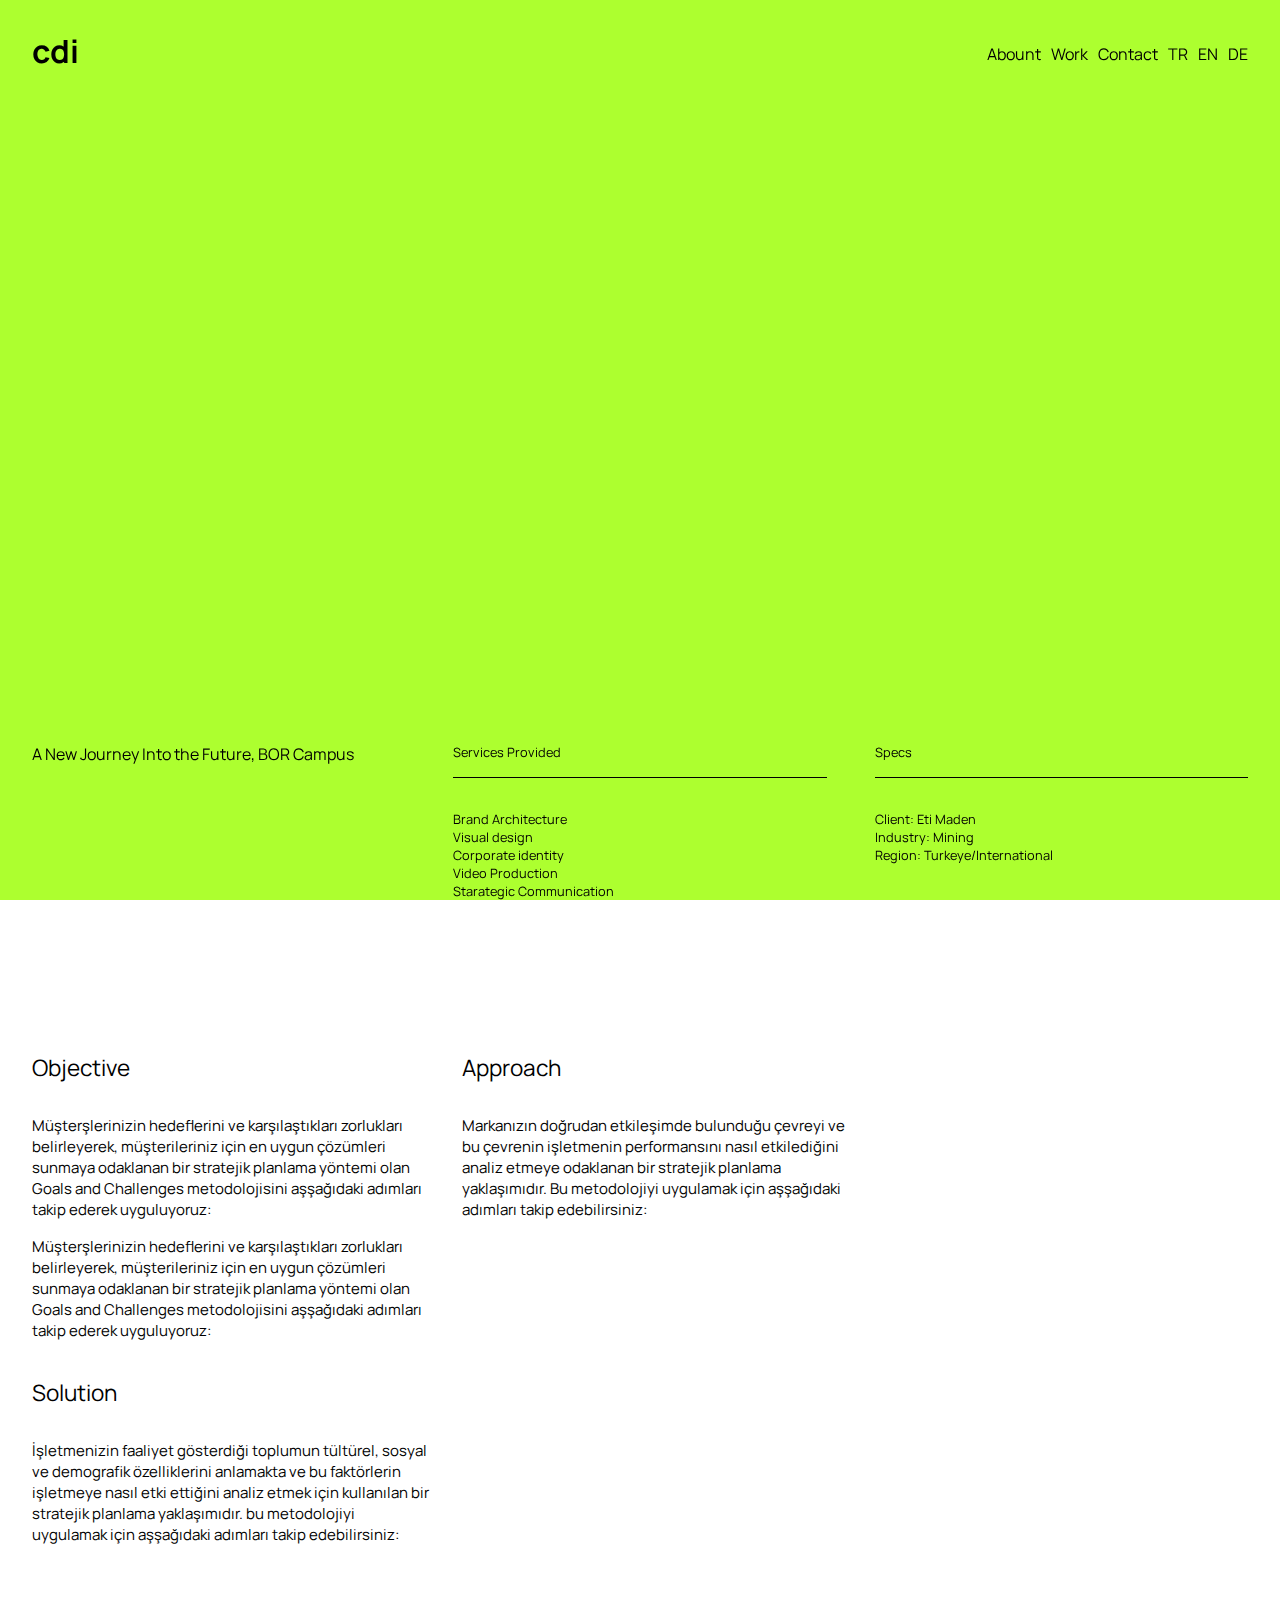
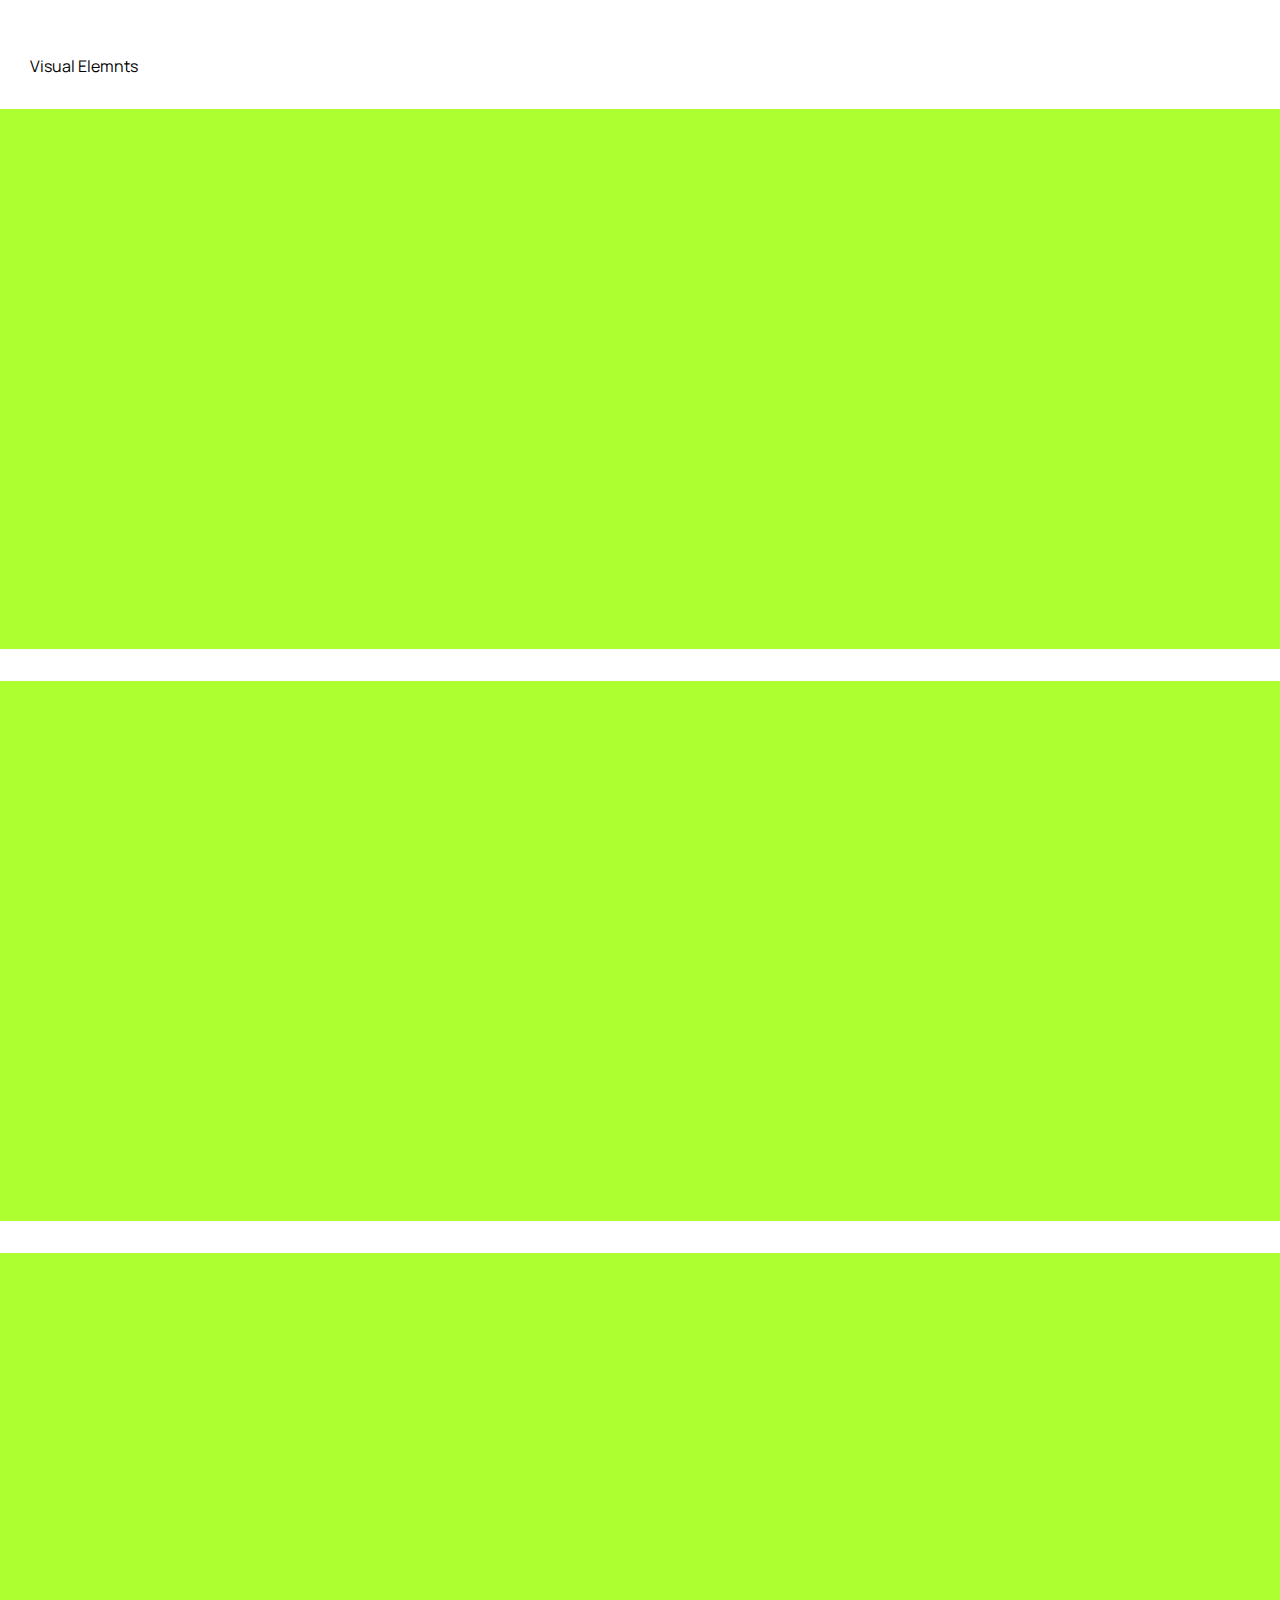
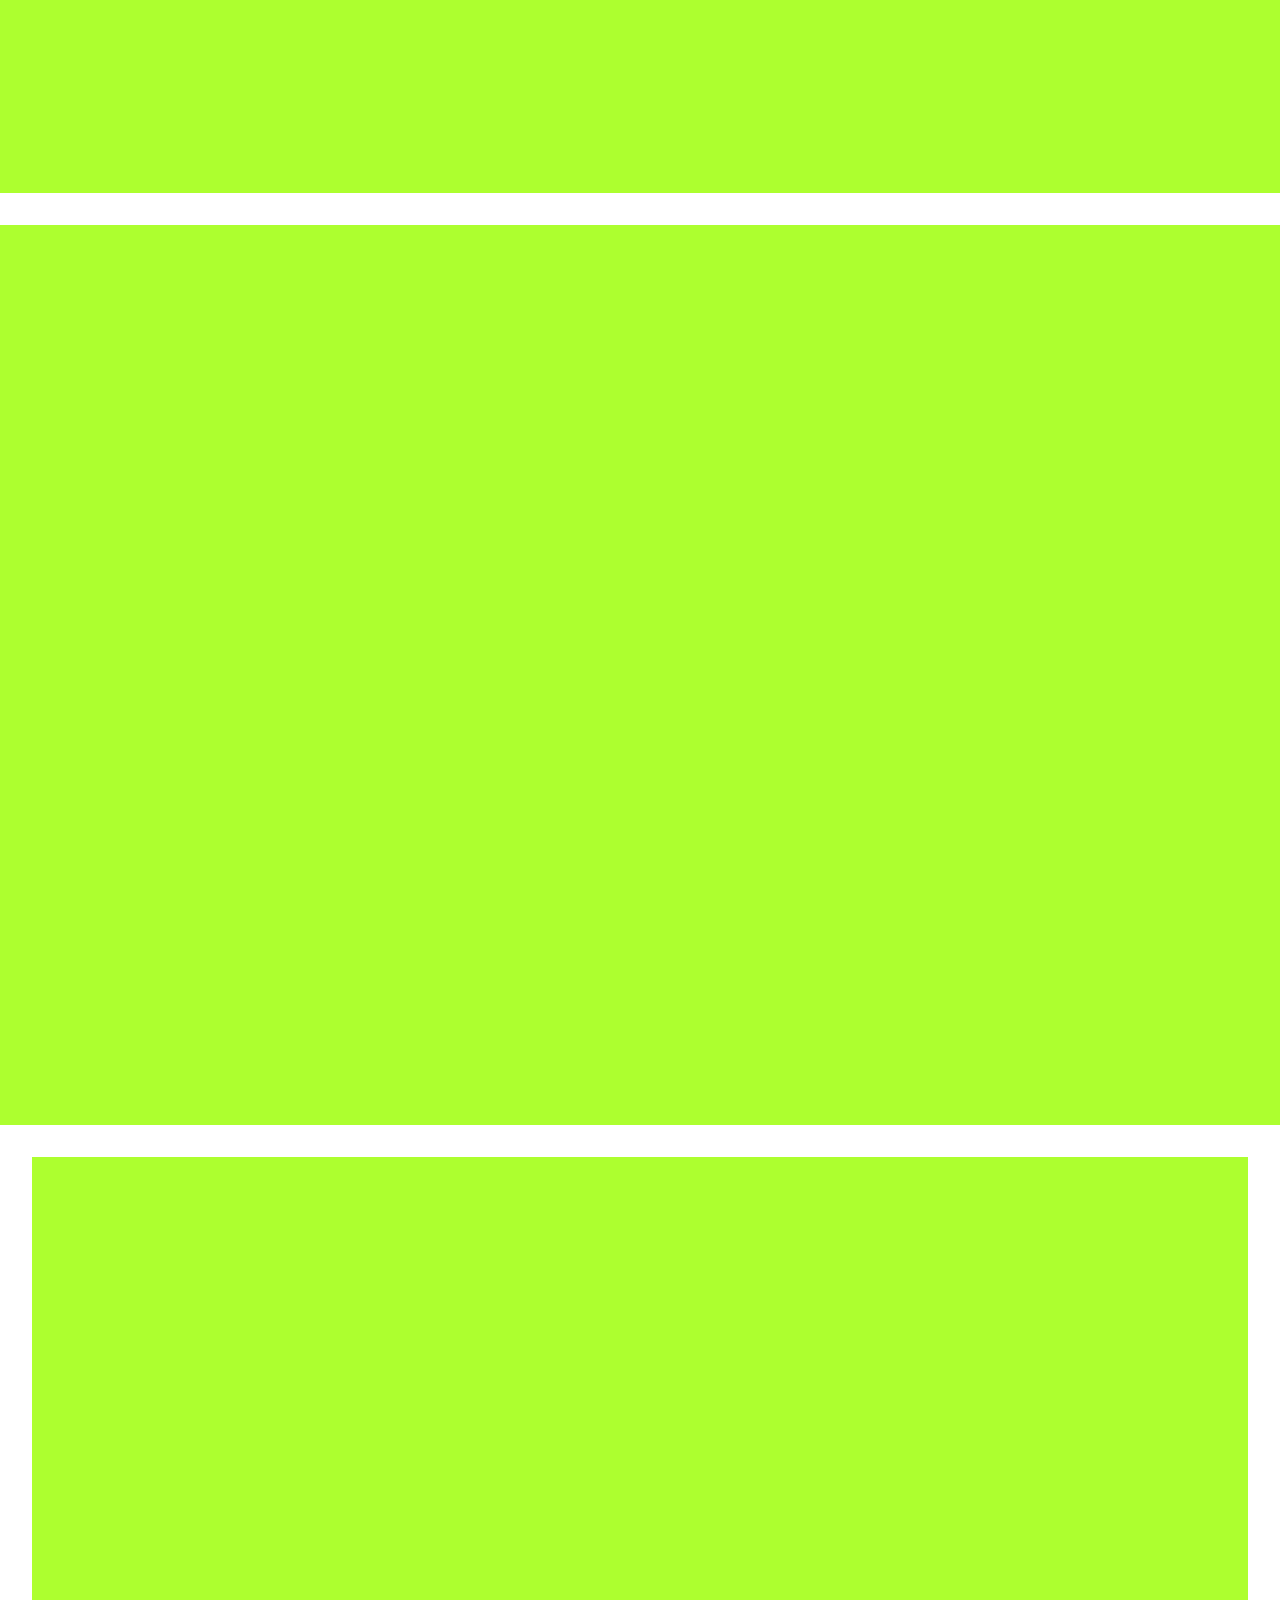
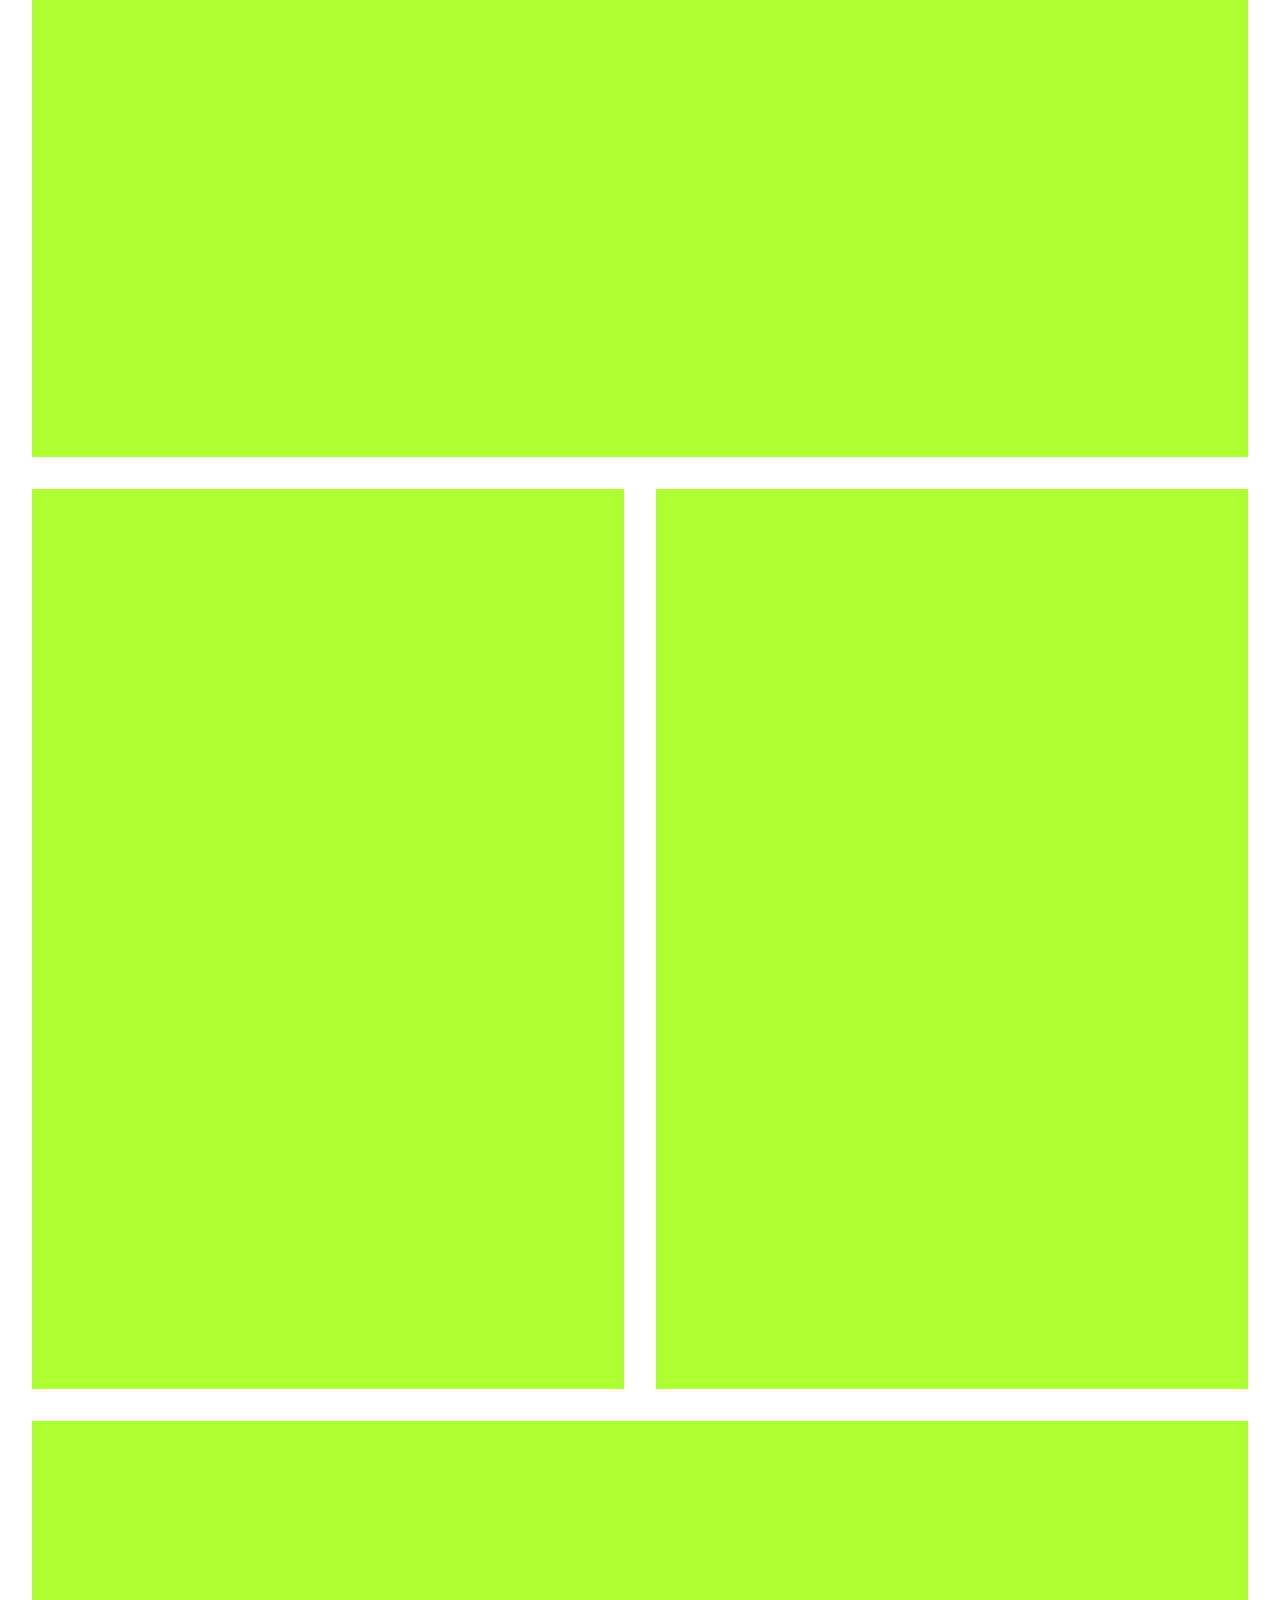
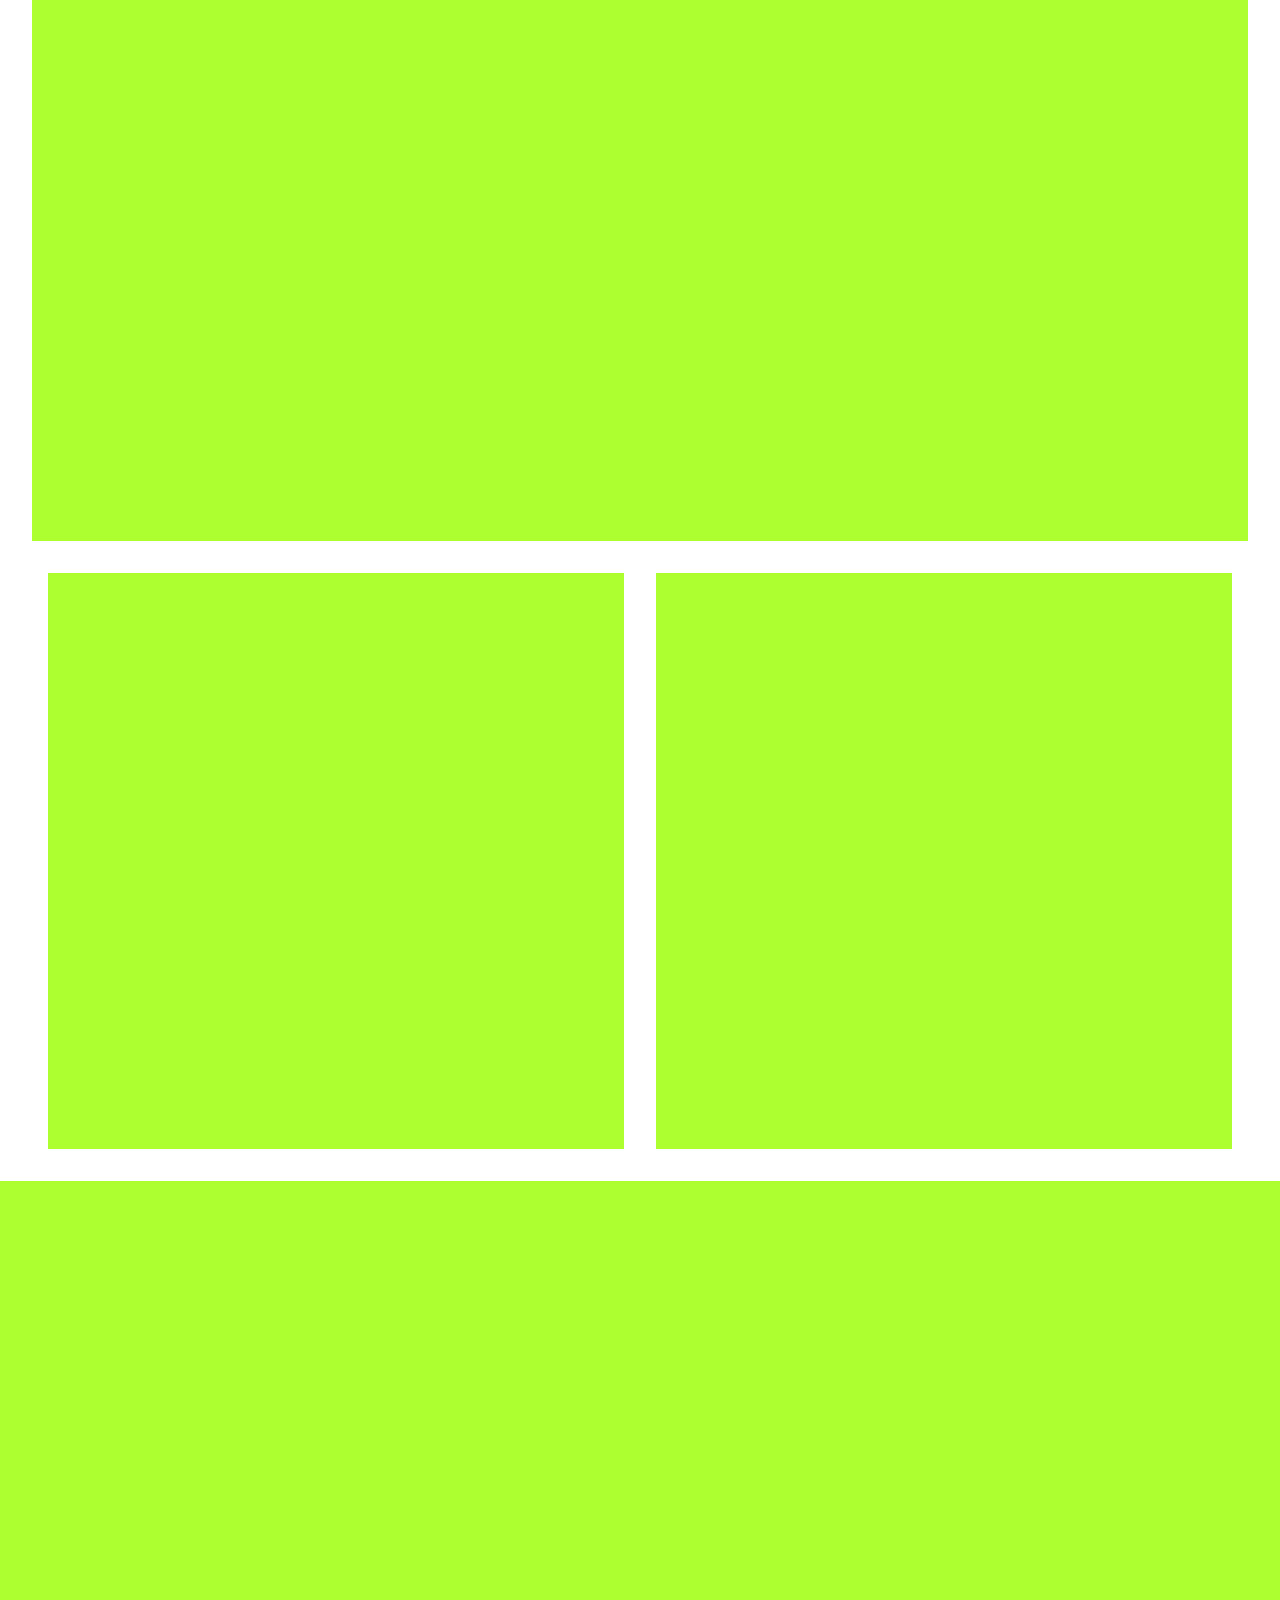
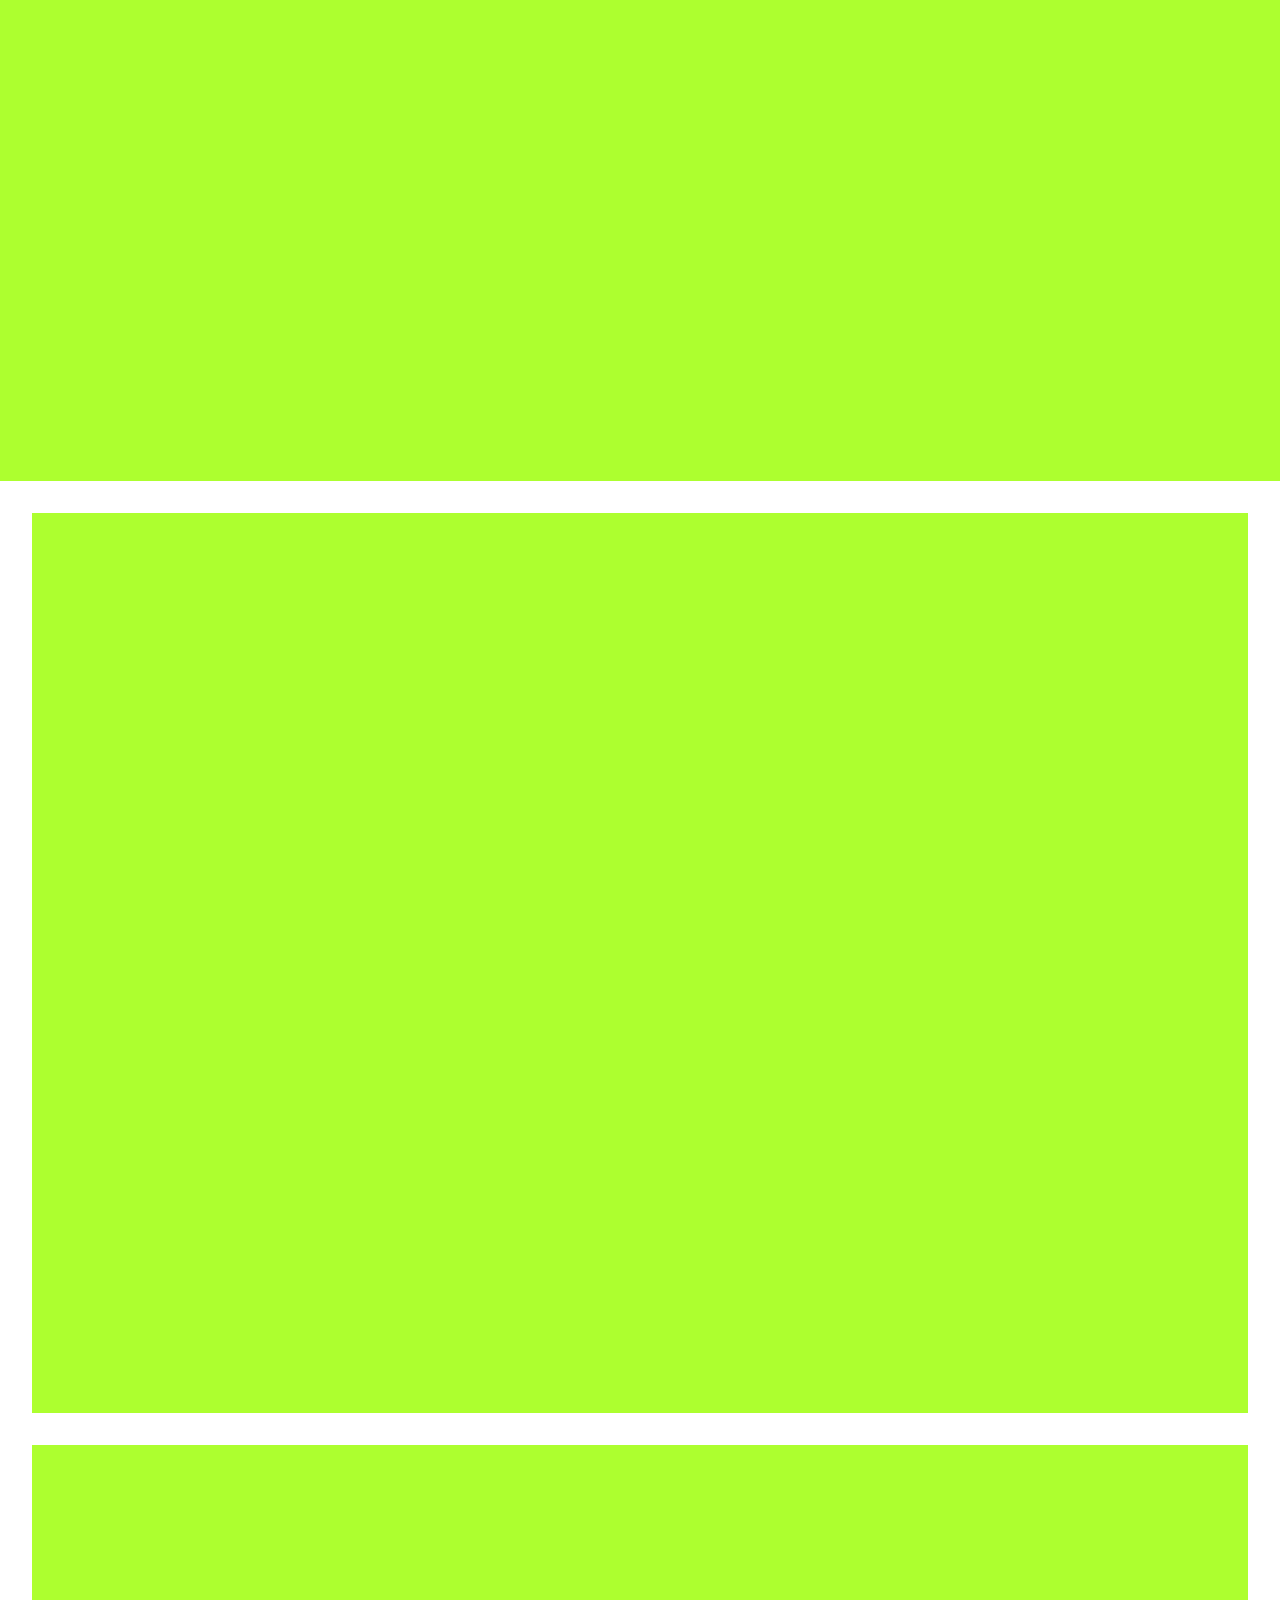
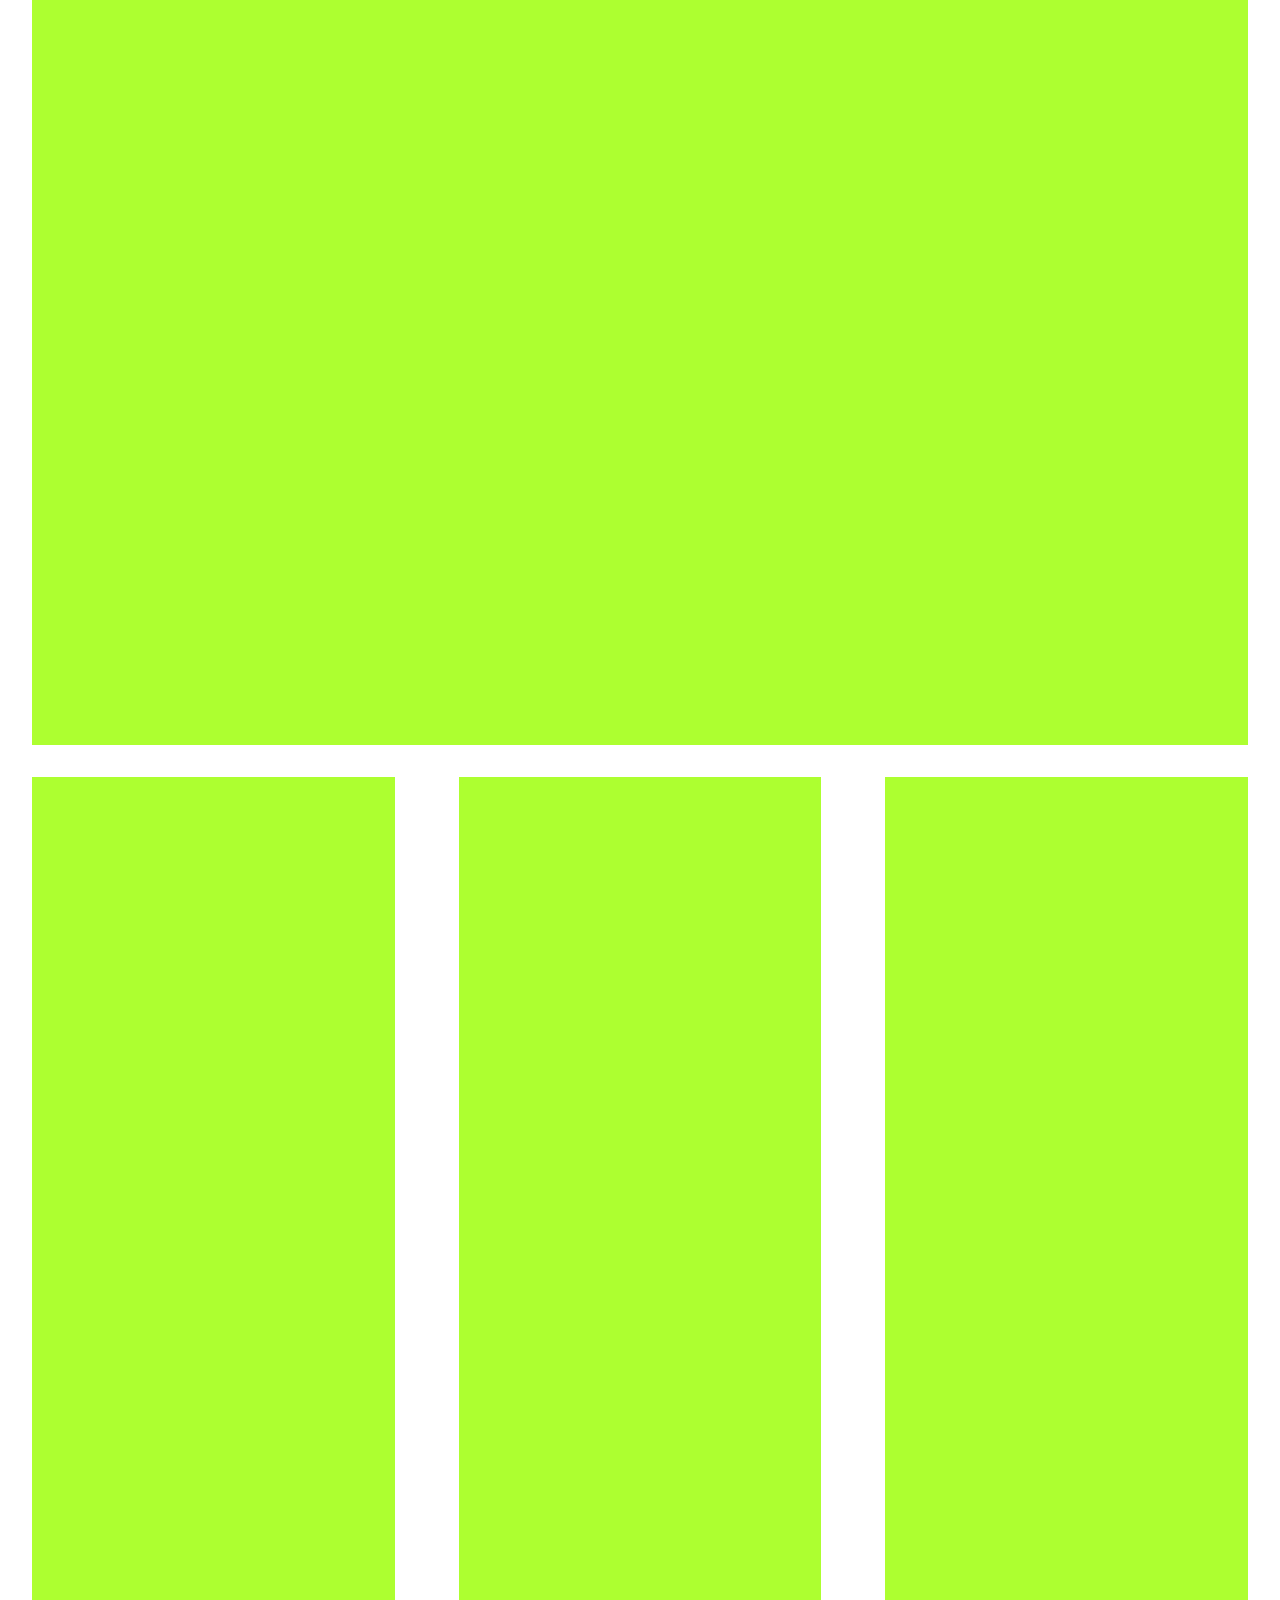
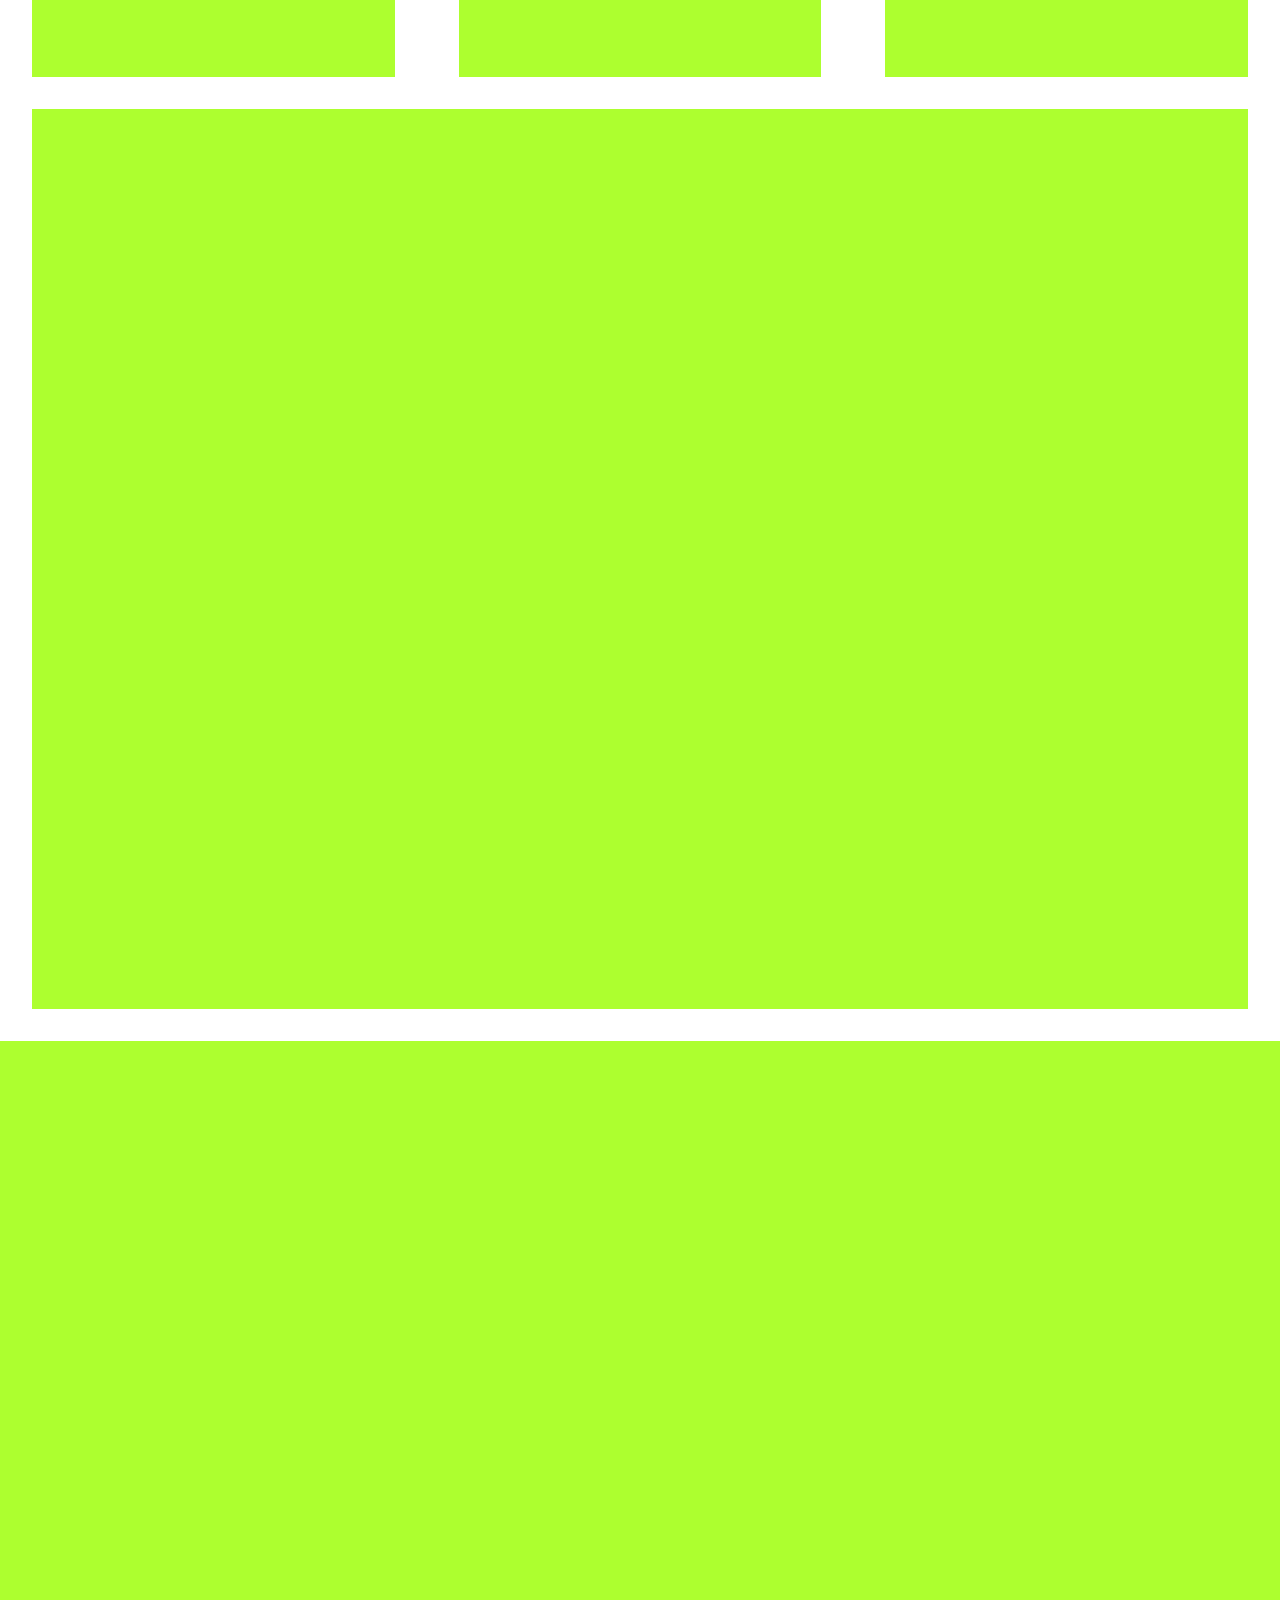
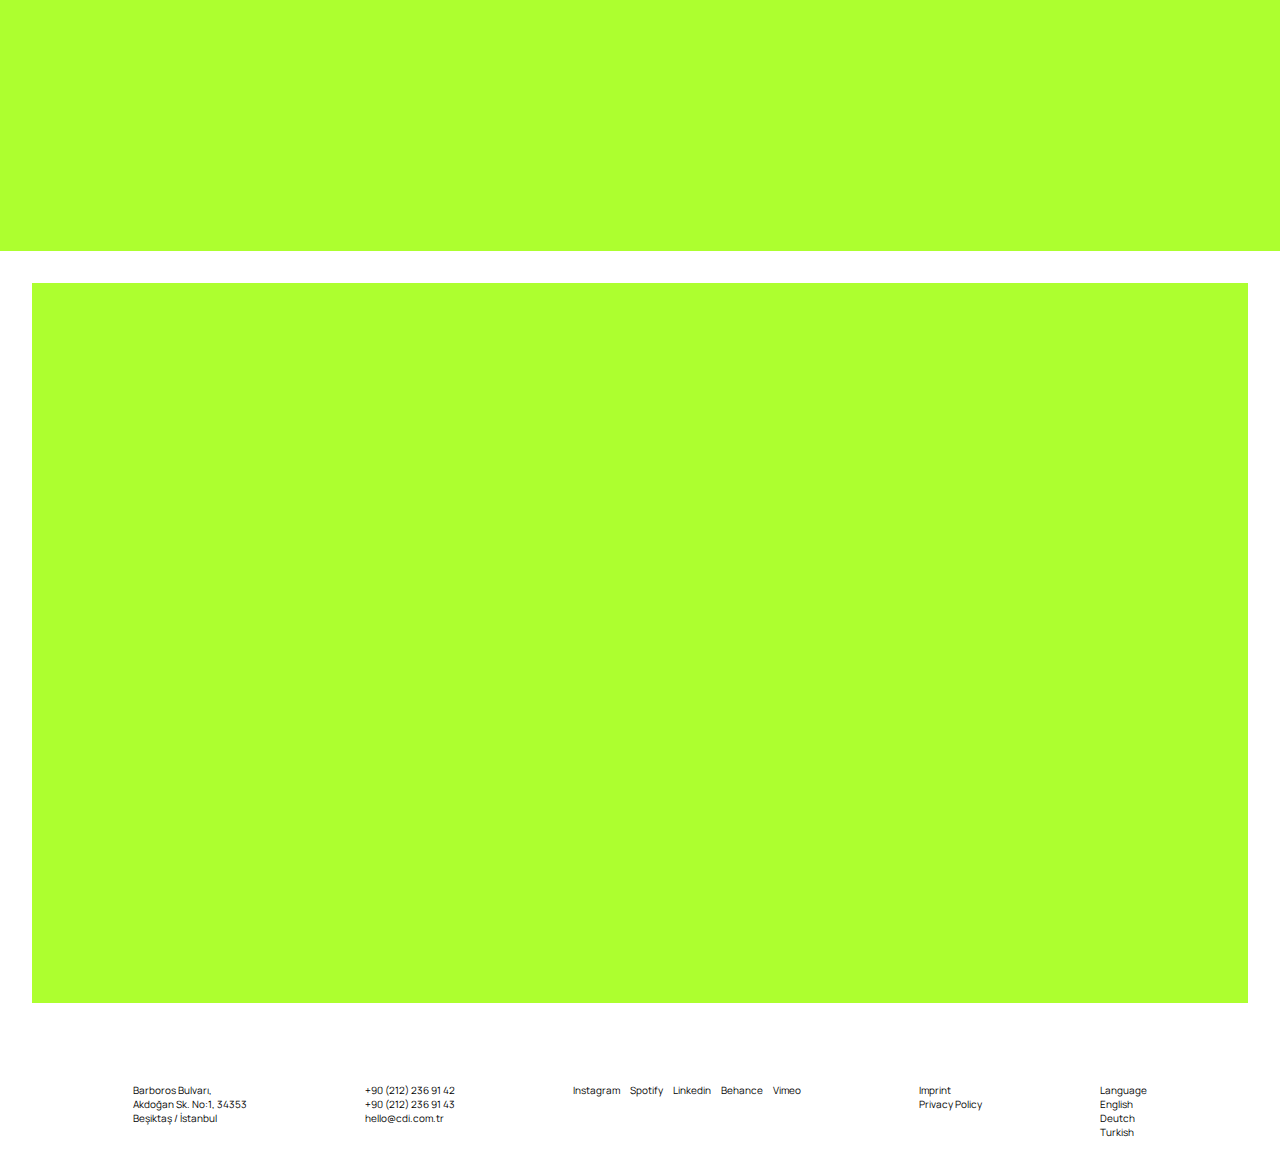
<file: html/Simple_work.html>
<!DOCTYPE html>
<html lang="en">
<head>
    <meta charset="UTF-8">
    <meta http-equiv="X-UA-Compatible" content="IE=edge">
    <meta name="viewport" content="width=device-width, initial-scale=1.0">
    <link rel="stylesheet" href="../css/style.css">
    <title>Document</title>
</head>
<body>
    <header class="simple_video_header">
        <div class="logo">
            <a href="./index.html"><h1>cdi</h1></a>
        </div>
        <nav class="slide-nav-bar">
            <div id="mySidenav" class="sidenav">
                <a href="javascript:void(0)" class="closebtn" onclick="closeNav()">&times;</a>
                <li class="list_item"><a href="./abount.html">Abount</a></li>
                <li class="list_item"><a href="./work.html">Work</a></li>
                <li class="list_item"><a href="./contact.html">Contact</a></li>
                <li class="list_item"><a href="./Sample_Video_Works.html">Sample-Video</a></li>
                <li class="list_item"><a href="./Simple_work.html">Sample</a></li>
                <li class="list_item"><a href="#">TR</a></li>
                <li class="list_item"><a href="#">EN</a></li>
                <li class="list_item"><a href="#">DE</a></li>
              </div>
              <span class="slide_bar_open" onclick="openNav()">menu </span>
        </nav>
        <nav class="dekstop-nav">
            <ul class="desktop-list">
                <li class="dekstop_list_item"><a href="./abount.html">Abount</a></li>
                <li class="dekstop_list_item"><a href="./work.html">Work</a></li>
                <li class="dekstop_list_item"><a href="./contact.html">Contact</a></li>
                <li class="dekstop_list_item"><a href="#">TR</a></li>
                <li class="dekstop_list_item"><a href="#">EN</a></li>
                <li class="dekstop_list_item"><a href="#">DE</a></li>
            </ul>
        </nav>
        <div class="simple_row">
            <div class="absolid">
                <div class="simple_cloumn">
                    <h2>A New Journey Into the Future, BOR Campus</h2>
                </div>
                <div class="simple_cloumn">
                    <h3>Services Provided</h3>
                    <div class="sollid"></div>
                    <P>Brand Architecture</P>
                    <P>Visual design</P>
                    <P>Corporate identity</P>
                    <P>Video Production</P>
                    <P>Starategic Communication</P>
                </div>
                <div class="simple_cloumn">
                    <h3>Specs</h3>
                    <div class="sollid"></div>
                    <p>Client:    Eti Maden</p>
                    <p>Industry:  Mining</p>
                    <p>Region:    Turkeye/International</p>
    
                </div>
            </div>
        </div>
    </header>
    <section class="simple_section">
        
        <div class="about_header" style="background-color: white;">
            <div class="bord">
                <div class="o"><p> 1</p></div>
                <div class="ı"></div>
                <div class="o"><p> 2</p></div>
                <div class="ı"></div>
                <div class="o"><p> 3</p></div>
            </div>
        <div class="row">
            <div class="boks">
                <h2>Objective</h2>
                <p>Müşterşlerinizin hedeflerini ve karşılaştıkları zorlukları belirleyerek,
                    müşterileriniz için en uygun çözümleri sunmaya odaklanan bir stratejik
                    planlama yöntemi olan Goals and Challenges metodolojisini aşşağıdaki adımları
                    takip ederek uyguluyoruz:
                </p>
                <p>Müşterşlerinizin hedeflerini ve karşılaştıkları zorlukları belirleyerek,
                    müşterileriniz için en uygun çözümleri sunmaya odaklanan bir stratejik
                    planlama yöntemi olan Goals and Challenges metodolojisini aşşağıdaki adımları
                    takip ederek uyguluyoruz:
                </p>
               
            </div>
           
            <div class="boks">
                <h2>Approach</h2>
                <p>Markanızın doğrudan etkileşimde bulunduğu çevreyi ve bu çevrenin işletmenin performansını nasıl etkilediğini analiz etmeye odaklanan bir stratejik planlama yaklaşımıdır. Bu metodolojiyi uygulamak için aşşağıdaki adımları takip edebilirsiniz:</p>
               
            </div>
            <div class="boks">
                <h2>Solution</h2>
                <p>İşletmenizin faaliyet gösterdiği toplumun tültürel, sosyal ve demografik özelliklerini anlamakta ve bu faktörlerin işletmeye nasıl etki ettiğini analiz etmek için kullanılan bir stratejik planlama yaklaşımıdır. bu metodolojiyi uygulamak için aşşağıdaki adımları takip edebilirsiniz:</p>
               
            </div>
        </div> 
    </div>
    </section>
    <section class="simple_work_section">
        <div class="work1">
             <p>Visual Elemnts</p>
             <div></div>
             <div></div>
             <div></div>
        </div>
        <div class="work2"></div>
        <div class="work3"></div>
        <div class="work4">
            <div></div>
            <div></div>
        </div>
        <div class="work5"></div>
        <div class="work6">
            <div></div>
            <div></div>
        </div>
        <div class="work2"></div>
        <div class="work3"></div>
        <div class="work3"></div>
        <div class="work7">
            <div></div>
            <div></div>
            <div></div>
        </div>
        <div class="work3"></div>
        <div class="work8"></div>
        <div class="work9"></div>







    </section>
    <footer class="footer">
        <div class="container">
            <div class="footer_row">
                <ul class="footer_list">
                    <li><p>Barboros Bulvarı,</p></li>
                    <li><p>Akdoğan Sk. No:1, 34353</p></li>
                    <li><p>Beşiktaş / İstanbul</p></li>
                    </ul>
                <ul class="footer_list">
                    <li><p>+90 (212) 236 91 42</p></li>
                    <li><p>+90 (212) 236 91 43</p></li>
                    <li><p>hello@cdi.com.tr</p></li>
                </ul>
                <ul class="social_foot footer_list ">
                    <li class="main-item"><p>Instagram</p></li>
                    <li class="main-item"><p>Spotify</p></li>
                    <li class="main-item"><p>Linkedin</p></li>
                    <li class="main-item"><p>Behance</p></li>
                    <li class="main-item"><p>Vimeo</p></li>
                </ul>
                <ul class="footer_list">
                    <li><p>Imprint</p></li>
                    <li><p>Privacy Policy</p></li>
                </ul>
                <ul class="footer_list">
                    <li><p>Language</p></li>
                    <li><p>English</p></li>
                    <li><p>Deutch</p></li>
                    <li><p>Turkish</p></li>
                </ul>
        </div>
        </div>
   </footer>

   <script src="../script/script.js"></script>
</body>
</html>
</file>
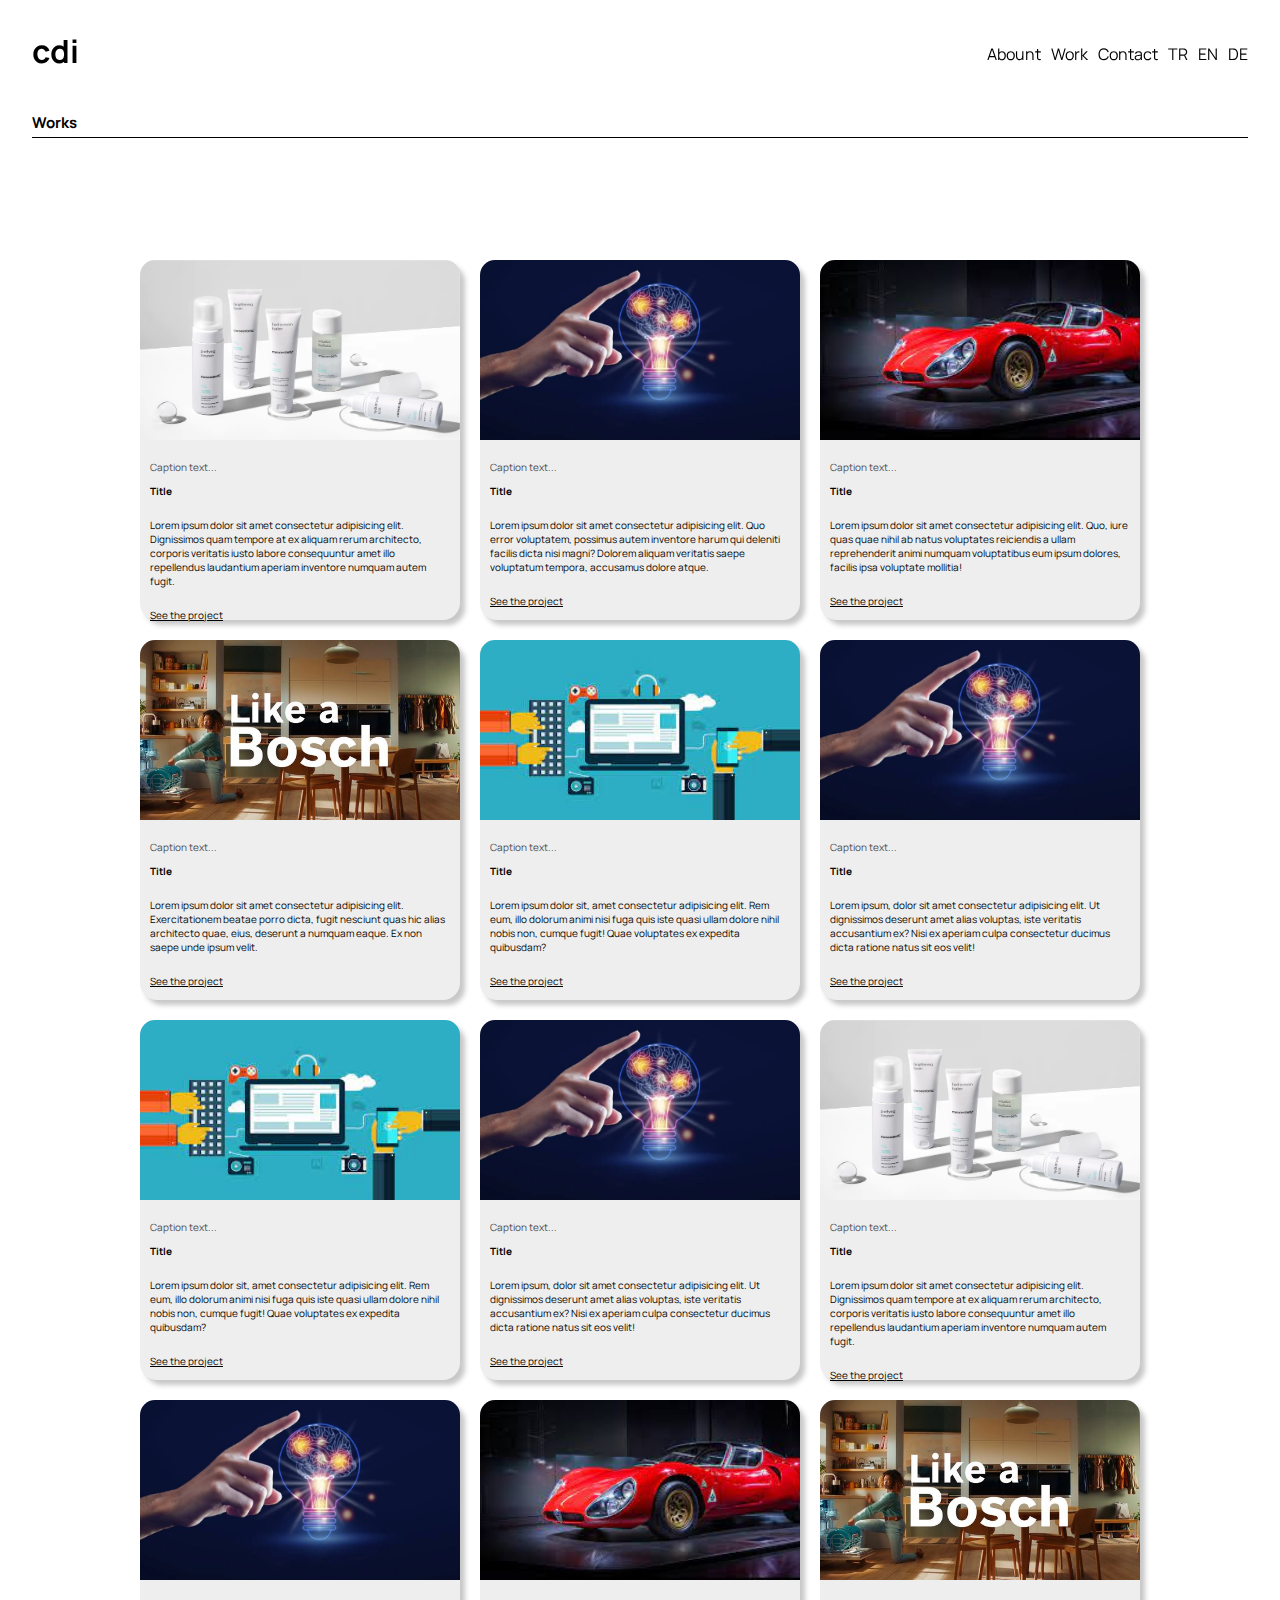
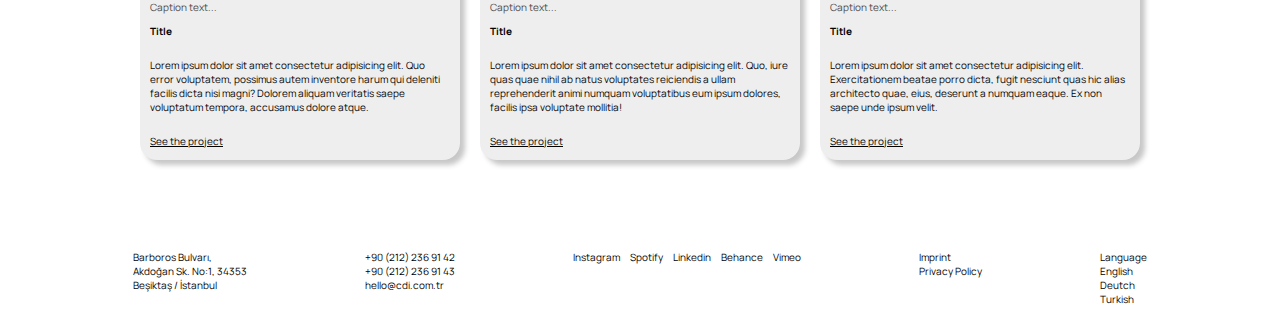
<file: html/work.html>
<!DOCTYPE html>
<html lang="en">
<head>
    <meta charset="UTF-8">
    <meta http-equiv="X-UA-Compatible" content="IE=edge">
    <meta name="viewport" content="width=device-width, initial-scale=1.0">
    <link rel="stylesheet" href="../css/style.css">
   <script src="https://code.jquery.com/jquery-3.5.1.slim.min.js" integrity="sha384-DfXdz2htPH0lsSSs5nCTpuj/zy4C+OGpamoFVy38MVBnE+IbbVYUew+OrCXaRkfj" crossorigin="anonymous"></script>
    
    <title>Document</title>
</head>
<body>
        <div class="logo">
            <a href="./index.html"><h1>cdi</h1></a>
        </div>
        <nav class="slide-nav-bar">
            <div id="mySidenav" class="sidenav">
                <a href="javascript:void(0)" class="closebtn" onclick="closeNav()">&times;</a>
                <li class="list_item"><a href="./abount.html" key=54>Abount</a></li>
                <li class="list_item"><a href="./work.html" key=55>Work</a></li>
                <li class="list_item"><a href="./contact.html" key=56>Contact</a></li>
                <li class="list_item"><a href="./Sample_Video_Works.html">Sample-Video</a></li>
                <li class="list_item"><a href="./Simple_work.html">Sample</a></li>
                <li class="list_item language" id="tr"><a>TR</a></li>
                <li class="list_item language" id="en"><a>EN</a></li>
                <li class="list_item language" id="de"><a>DE</a></li>
              </div>
              <span class="slide_bar_open" onclick="openNav()">menu </span>
        </nav>
        <nav class="dekstop-nav">
            <ul class="desktop-list">
                <li class="dekstop_list_item"><a href="./abount.html" key=54>Abount</a></li>
                <li class="dekstop_list_item"><a href="./work.html" key=55>Work</a></li>
                <li class="dekstop_list_item"><a href="./contact.html" key=56>Contact</a></li>
                <li class="dekstop_list_item language" id="tr"><a>TR</a></li>
                <li class="dekstop_list_item language" id="en"><a>EN</a></li>
                <li class="dekstop_list_item language" id="de"><a>DE</a></li>
            </ul>
        </nav>
   
    <section class="container" id="sec1">
        <div style="margin: 7rem 2rem; font-size: .8rem;">
            <div><h3 key=50>Works</h3></div>
            <div class="border"></div>
        </div>
        <div class="cards">
           <div class="card">
               <div class="card_image img-1"></div>
               <p class="caption">Caption text...</p>
               <h4>Title</h4>
               <p class="c1">Lorem ipsum dolor sit amet consectetur adipisicing elit. Dignissimos quam tempore at ex aliquam rerum architecto, corporis veritatis iusto labore consequuntur amet illo repellendus laudantium aperiam inventore numquam autem fugit.</p>
               <a href="#">See the project</a>
           </div>
           <div class="card">
               <div class="card_image img-2"></div>
               <p class="caption">Caption text...</p>
               <h4>Title</h4>
               <p class="c1">Lorem ipsum dolor sit amet consectetur adipisicing elit. Quo error voluptatem, possimus autem inventore harum qui deleniti facilis dicta nisi magni? Dolorem aliquam veritatis saepe voluptatum tempora, accusamus dolore atque.</p>
               <a href="#">See the project</a>
           </div>
           <div class="card">
               <div class="card_image img-3"></div>
               <p class="caption">Caption text...</p>
               <h4>Title</h4>
               <p class="c1">Lorem ipsum dolor sit amet consectetur adipisicing elit. Quo, iure quas quae nihil ab natus voluptates reiciendis a ullam reprehenderit animi numquam voluptatibus eum ipsum dolores, facilis ipsa voluptate mollitia!</p>
               <a href="#">See the project</a>            
           </div> 
           <div class="card">
               <div class="card_image img-4"></div>
               <p class="caption">Caption text...</p>
               <h4>Title</h4>
               <p class="c1">Lorem ipsum dolor sit amet consectetur adipisicing elit. Exercitationem beatae porro dicta, fugit nesciunt quas hic alias architecto quae, eius, deserunt a numquam eaque. Ex non saepe unde ipsum velit.</p>
               <a href="#">See the project</a>            
           </div>
           <div class="card">
               <div class="card_image img-5"></div>
               <p class="caption">Caption text...</p>
               <h4>Title</h4>
               <p class="c1">Lorem ipsum dolor sit, amet consectetur adipisicing elit. Rem eum, illo dolorum animi nisi fuga quis iste quasi ullam dolore nihil nobis non, cumque fugit! Quae voluptates ex expedita quibusdam?</p>
               <a href="#">See the project</a> 
           </div>
           <div class="card">
               <div class="card_image img-6"></div>
               <p class="caption">Caption text...</p>
               <h4>Title</h4>
               <p class="c1">Lorem ipsum, dolor sit amet consectetur adipisicing elit. Ut dignissimos deserunt amet alias voluptas, iste veritatis accusantium ex? Nisi ex aperiam culpa consectetur ducimus dicta ratione natus sit eos velit!</p>
               <a href="#">See the project</a> 
           </div>
           <div class="card">
               <div class="card_image img-5"></div>
               <p class="caption">Caption text...</p>
               <h4>Title</h4>
               <p class="c1">Lorem ipsum dolor sit, amet consectetur adipisicing elit. Rem eum, illo dolorum animi nisi fuga quis iste quasi ullam dolore nihil nobis non, cumque fugit! Quae voluptates ex expedita quibusdam?</p>
               <a href="#">See the project</a> 
           </div>
           <div class="card">
               <div class="card_image img-6"></div>
               <p class="caption">Caption text...</p>
               <h4>Title</h4>
               <p class="c1">Lorem ipsum, dolor sit amet consectetur adipisicing elit. Ut dignissimos deserunt amet alias voluptas, iste veritatis accusantium ex? Nisi ex aperiam culpa consectetur ducimus dicta ratione natus sit eos velit!</p>
               <a href="#">See the project</a> 
           </div>
           <div class="card">
               <div class="card_image img-1"></div>
               <p class="caption">Caption text...</p>
               <h4>Title</h4>
               <p class="c1">Lorem ipsum dolor sit amet consectetur adipisicing elit. Dignissimos quam tempore at ex aliquam rerum architecto, corporis veritatis iusto labore consequuntur amet illo repellendus laudantium aperiam inventore numquam autem fugit.</p>
               <a href="#">See the project</a>
           </div>
           <div class="card">
               <div class="card_image img-2"></div>
               <p class="caption">Caption text...</p>
               <h4>Title</h4>
               <p class="c1">Lorem ipsum dolor sit amet consectetur adipisicing elit. Quo error voluptatem, possimus autem inventore harum qui deleniti facilis dicta nisi magni? Dolorem aliquam veritatis saepe voluptatum tempora, accusamus dolore atque.</p>
               <a href="#">See the project</a>
           </div>
           <div class="card">
               <div class="card_image img-3"></div>
               <p class="caption">Caption text...</p>
               <h4>Title</h4>
               <p class="c1">Lorem ipsum dolor sit amet consectetur adipisicing elit. Quo, iure quas quae nihil ab natus voluptates reiciendis a ullam reprehenderit animi numquam voluptatibus eum ipsum dolores, facilis ipsa voluptate mollitia!</p>
               <a href="#">See the project</a>            
           </div> 
           <div class="card">
               <div class="card_image img-4"></div>
               <p class="caption">Caption text...</p>
               <h4>Title</h4>
               <p class="c1">Lorem ipsum dolor sit amet consectetur adipisicing elit. Exercitationem beatae porro dicta, fugit nesciunt quas hic alias architecto quae, eius, deserunt a numquam eaque. Ex non saepe unde ipsum velit.</p>
               <a href="#">See the project</a>            
           </div>
        </div>
     </div>

  </section>




    <footer class="footer">
        <div class="container">
            <div class="footer_row">
                <ul class="footer_list">
                    <li><p>Barboros Bulvarı,</p></li>
                    <li><p>Akdoğan Sk. No:1, 34353</p></li>
                    <li><p>Beşiktaş / İstanbul</p></li>
                    </ul>
                <ul class="footer_list">
                    <li><p>+90 (212) 236 91 42</p></li>
                    <li><p>+90 (212) 236 91 43</p></li>
                    <li><p>hello@cdi.com.tr</p></li>
                </ul>
                <ul class="social_foot footer_list ">
                    <li class="main-item"><p>Instagram</p></li>
                    <li class="main-item"><p>Spotify</p></li>
                    <li class="main-item"><p>Linkedin</p></li>
                    <li class="main-item"><p>Behance</p></li>
                    <li class="main-item"><p>Vimeo</p></li>
                </ul>
                <ul class="footer_list">
                    <li><p>Imprint</p></li>
                    <li><p>Privacy Policy</p></li>
                </ul>
                <ul class="footer_list">
                    <li><p>Language</p></li>
                    <li><p>English</p></li>
                    <li><p>Deutch</p></li>
                    <li><p>Turkish</p></li>
                </ul>
        </div>
        </div>
   </footer>

   <script src="../script/script.js"></script>
</body>
</html>
</file>
<file: css/style.css>
@import url('https://fonts.googleapis.com/css2?family=Manrope:wght@200;300;400;500;600;700;800&family=Mynerve&family=Noto+Sans+JP:wght@900&family=Open+Sans&display=swap');
@import url(./_reboot.css);
@import url(./header.css);
@import url(./slide_bar.css);
@import url(./mediaquery.css);
@import url(./box.css);
@import url(./section1.css);
@import url(./footer.css);
@import url(./aboutheader.css);
@import url(./aboutimg.css);
@import url(./contact.css);
@import url(./Sample_video.css);
</file>
